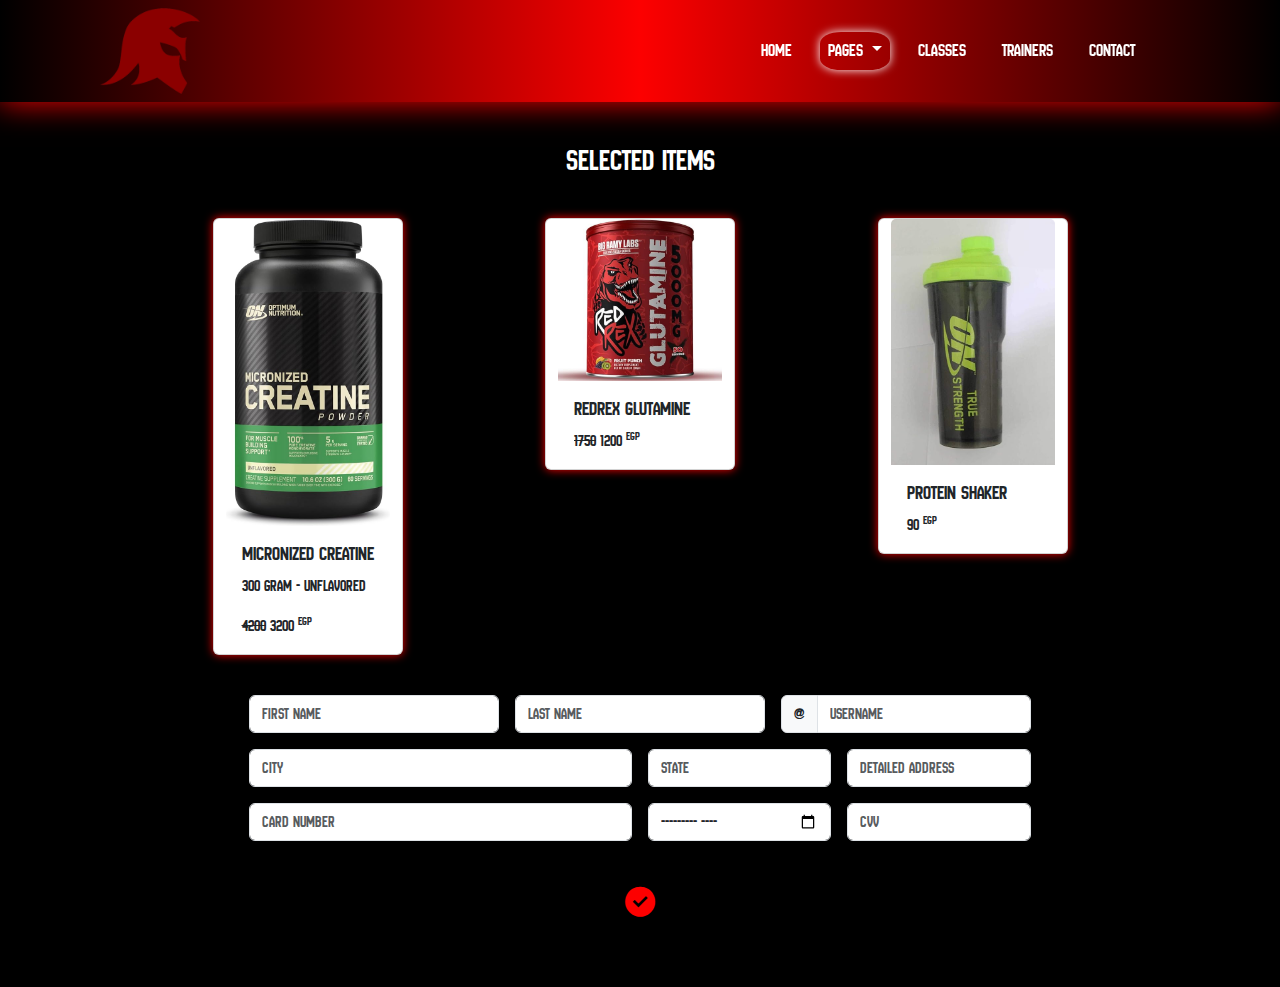
<file: cartfinilize.html>
<!DOCTYPE html>
<html lang="en">

<head>
    <meta charset="UTF-8">
    <meta name="viewport" content="width=device-width, initial-scale=1.0">
    <link rel="stylesheet" href="css/vendors/bootstrap.min.css">
    <link rel="stylesheet" href="css/vendors/all.min.css">
    <link rel="shortcut icon" href="img/icon.png" type="image/x-icon">
    <link rel="stylesheet" href="css/pages/cartfinilize.css">
    <title>Gladiatorgym-shop-cart</title>
</head>

<body>
    <!-- navbar1 -->
    <nav class="navbar navbar-expand-lg bg-body-tertiary">
        <div class="container-fluid links">
            <a class="navbar-brand" href="index.html">
                <img src="img/icon.png" alt="">
            </a>
            <div class="collapse navbar-collapse" id="navbarSupportedContent">
                <ul class="navbar-nav me-auto mb-2 mb-lg-0">
                    <li class="nav-item">
                        <a class="nav-link" aria-current="page" href="index.html">home</a>
                    </li>
                    <li class="nav-item dropdown">
                        <a class="nav-link active dropdown-toggle" href="#" role="button" data-bs-toggle="dropdown"
                            aria-expanded="false">
                            pages
                        </a>
                        <ul class="dropdown-menu">
                            <li><a class="dropdown-item" href="shop.html">shop</a></li>
                            <li><a class="dropdown-item" href="plans.html">plans</a></li>
                        </ul>
                    </li>
                    <li class="nav-item">
                        <a class="nav-link" href="classes.html">classes</a>
                    </li>
                    <li class="nav-item">
                        <a class="nav-link" href="trainers.html">trainers</a>
                    </li>
                    <li class="nav-item">
                        <a class="nav-link" href="contacts.html">contact</a>
                    </li>
                </ul>
            </div>

        </div>
    </nav>
    <div class="offcanv">
        <!-- offcanvas-buttons -->
        <div class="offcanvas-buttons">
            <div class="btn">
                <a class="button menu" data-bs-toggle="offcanvas" href="#offcanvasExample" role="button"
                    aria-controls="offcanvasExample">
                    <i class="fa-solid fa-bars"></i>
                </a>
            </div>

        </div>
        <!-- offcanvas -->
        <div class="offcanvas offcanvas-start" tabindex="-1" id="offcanvasExample"
            aria-labelledby="offcanvasExampleLabel">
            <div class="offcanvas-header">
                <h5 class="offcanvas-title" id="offcanvasExampleLabel">welcome to Gladiator Gym</h5>
                <button type="button" class="btn-close" data-bs-dismiss="offcanvas" aria-label="Close"></button>
            </div>
            <div class="offcanvas-body">
                <div class="dropdown mt-3">
                    <ul class="content">
                        <li class="dropdown">
                            <button type="button" class="button dropdown-toggle" data-bs-toggle="dropdown"
                                aria-expanded="false">
                                pages
                            </button>
                            <ul class="dropdown-menu">
                                <li><a class="dropdown-item" href="shop.html">shop</a></li>
                                <li><a class="dropdown-item" href="plans.html">plans</a></li>
                            </ul>
                        </li>
                        <li> <a href="classes.html">
                                classes
                            </a></li>
                        <li><a href="trainers.html">trainers</a></li>
                        <li><a href="contacts.html">contact</a></li>
                    </ul>
                </div>

                <div class="social">
                    <div class="icon">
                        <a href="https://www.instagram.com/shennawyz/">
                            <i class="fa-brands fa-instagram"></i></a>
                    </div>
                    <div class="icon">
                        <a href="https://www.instagram.com/shennawyz/">
                            <i class="fa-brands fa-facebook"></i></a>
                    </div>
                    <div class="icon">
                        <a href="https://www.instagram.com/shennawyz/">
                            <i class="fa-brands fa-twitter"></i></a>
                    </div>
                    <div class="icon">
                        <a href="https://www.instagram.com/shennawyz/">
                            <i class="fa-brands fa-youtube"></i></a>
                    </div>
                </div>

            </div>
        </div>
    </div>
    <section class="finilize">
        <div class="container">
            <div class="header">
                <h3>selected items</h3>
            </div>
            <div class="row">
                <div class="card col-lg-2 h-100 col-md-10 col-sm-10 col-10 ">
                    <img src="img/creatine.jpg" class="card-img-top" alt="...">
                    <div class="card-body">
                        <h5 class="card-title">micronized Creatine</h5>
                        <p class="card-text">300 gram - unflavored</p>
                        <p class="card-text"><del>4200</del> 3200 <sup>egp</sup></p>
                    </div>
                </div>
                <div class="card col-lg-2 h-100 col-md-10 col-sm-10 col-10">
                    <img src="img/glutamino.jpg" class="card-img-top" alt="...">
                    <div class="card-body">
                        <h5 class="card-title">redrex glutamine</h5>
                        <p class="card-text"><del>1750</del> 1200 <sup>egp</sup></p>
                    </div>
                </div>
                <div class="card col-lg-2 h-100 col-md-10 col-sm-10 col-10">
                    <img src="img/shaker.jpg" class="card-img-top" alt="...">
                    <div class="card-body">
                        <h5 class="card-title">protein shaker</h5>
                        <p class="card-text">90 <sup>egp</sup></p>
                    </div>
                </div>
            </div>
            <div class="form">
                <form class="row g-3">
                    <div class="col-md-4 col-sm-4">
                        <input type="text" class="form-control" id="validationDefault01" placeholder="First name"
                            required>
                    </div>
                    <div class="col-md-4 col-sm-4">
                        <input type="text" class="form-control" id="validationDefault02" placeholder="Last name"
                            required>
                    </div>
                    <div class="col-md-4 col-sm-4">
                        <div class="input-group">
                            <span class="input-group-text" id="inputGroupPrepend2">@</span>
                            <input type="text" class="form-control" id="validationDefaultUsername"
                                aria-describedby="inputGroupPrepend2" placeholder="Username" required>
                        </div>
                    </div>
                    <div class="col-md-6 col-sm-6">
                        <input type="text" class="form-control" id="validationDefault03" placeholder="City" required>
                    </div>
                    <div class="col-md-3 col-sm-3">
                        <input type="text" class="form-control" id="validationDefault03" placeholder="state" required>
                    </div>
                    <div class="col-md-3 col-sm-3">
                        <input type="text" class="form-control" id="validationDefault05" placeholder="detailed address"
                            required>
                    </div>
                    <div class="col-md-6 col-sm-3">
                        <input type="text" class="form-control" id="validationDefault03" placeholder="card number"
                            required>
                    </div>
                    <div class="col-md-3 col-sm-3">
                        <input type="month" class="form-control" id="validationDefault03" placeholder="expiradtion date"
                            required>
                    </div>
                    <div class="col-md-3 col-sm-3">
                        <input type="number" class="form-control" id="validationDefault05" placeholder="cvv" required>
                    </div>
                    <div class="col-12 col-sm-12">
                        <a href="#" class="iconbtn fa-sharp fa-solid fa-circle-check" data-bs-toggle="modal"
                            data-bs-target="#staticBackdrop"></a>
                        <div class="modal fade" id="staticBackdrop" data-bs-backdrop="static" data-bs-keyboard="false"
                            tabindex="-1" aria-labelledby="staticBackdropLabel" aria-hidden="true">
                            <div class="modal-dialog">
                                <div class="modal-content">
                                    <div class="head">
                                        <button type="button" class="btn-close" data-bs-dismiss="modal"
                                            aria-label="Close"></button>
                                        <h1 class="modal-title fs-5" id="staticBackdropLabel">you made the right choice
                                            and we took your money
                                        </h1>
                                    </div>
                                    <div class="modal-body">
                                        <img src="img/Levrone.jpg" alt="">
                                    </div>
                                </div>
                            </div>
                        </div>
                    </div>
                </form>
            </div>
        </div>
        </div>
    </section>



    <script src="js/bootstrap.bundle.min.js"></script>
</body>

</html>
</file>
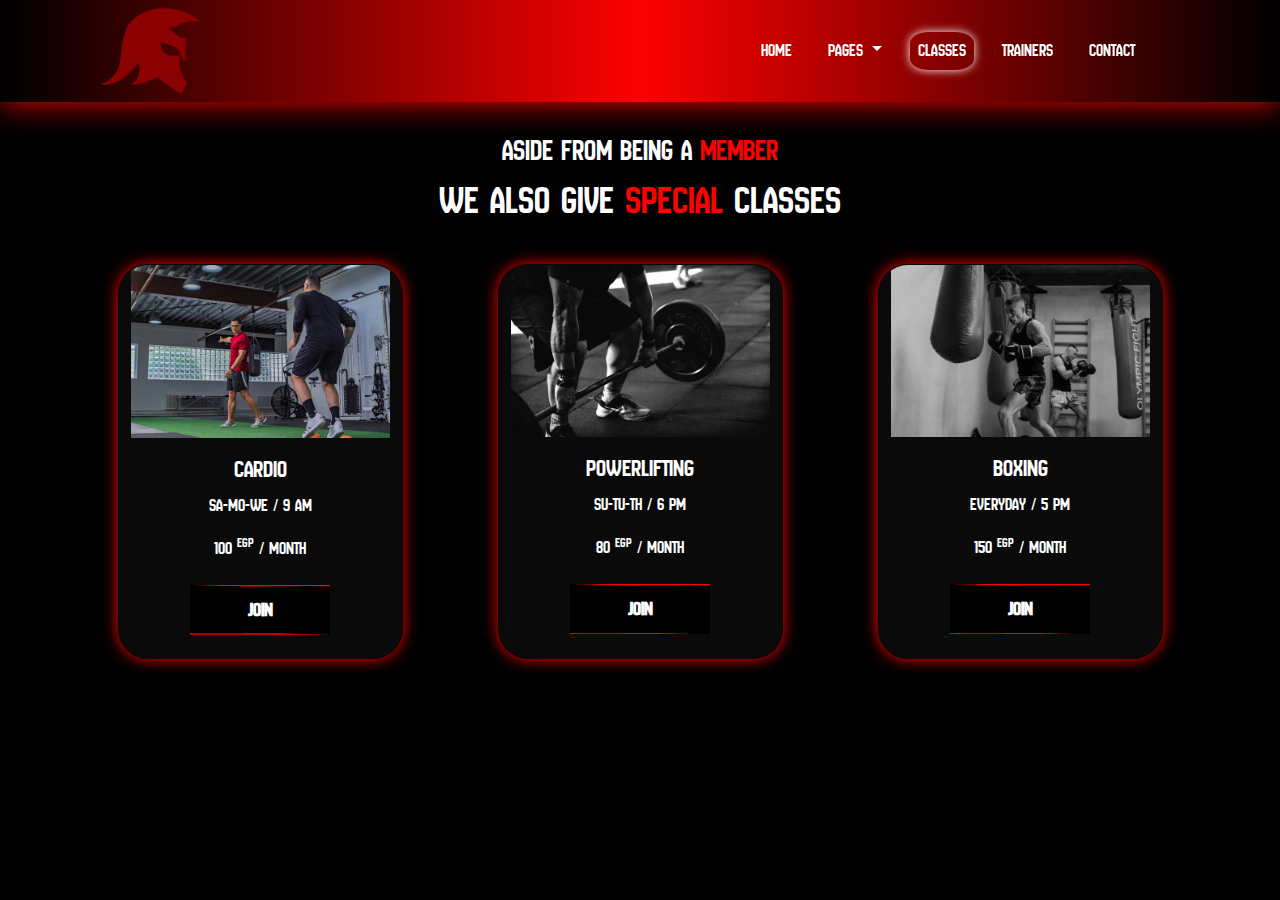
<file: classes.html>
<!DOCTYPE html>
<html lang="en">

<head>
    <meta charset="UTF-8">
    <meta name="viewport" content="width=device-width, initial-scale=1.0">
    <link rel="stylesheet" href="css/vendors/bootstrap.min.css">
    <link rel="stylesheet" href="css/vendors/all.min.css">
    <link rel="shortcut icon" href="img/icon.png" type="image/x-icon">
    <link rel="stylesheet" href="css/pages/classes.css">
    <title>gladiatorgym-classes</title>
</head>

<body>
    <!-- navbar1 -->
    <nav class="navbar navbar-expand-lg bg-body-tertiary">
        <div class="container-fluid links">
            <a class="navbar-brand" href="index.html">
                <img src="img/icon.png" alt="">
            </a>
            <div class="collapse navbar-collapse" id="navbarSupportedContent">
                <ul class="navbar-nav me-auto mb-2 mb-lg-0">
                    <li class="nav-item">
                        <a class="nav-link" aria-current="page" href="index.html">home</a>
                    </li>
                    <li class="nav-item dropdown">
                        <a class="nav-link dropdown-toggle" href="#" role="button" data-bs-toggle="dropdown"
                            aria-expanded="false">
                            pages
                        </a>
                        <ul class="dropdown-menu">
                            <li><a class="dropdown-item" href="shop.html">shop</a></li>
                            <li><a class="dropdown-item" href="plans.html">plans</a></li>
                        </ul>
                    </li>
                    <li class="nav-item">
                        <a class="nav-link active" href="#">classes</a>
                    </li>
                    <li class="nav-item">
                        <a class="nav-link" href="trainers.html">trainers</a>
                    </li>
                    <li class="nav-item">
                        <a class="nav-link" href="contacts.html">contact</a>
                    </li>
                </ul>
            </div>

        </div>
    </nav>
    <!-- offcanv -->
    <div class="offcanv">
        <!-- offcanvas-buttons -->
        <div class="offcanvas-buttons">
            <div class="btn">
                <a class="button menu" data-bs-toggle="offcanvas" href="#offcanvasExample" role="button"
                    aria-controls="offcanvasExample">
                    <i class="fa-solid fa-bars"></i>
                </a>
            </div>

        </div>
        <!-- offcanvas -->
        <div class="offcanvas offcanvas-start" tabindex="-1" id="offcanvasExample"
            aria-labelledby="offcanvasExampleLabel">
            <div class="offcanvas-header">
                <h5 class="offcanvas-title" id="offcanvasExampleLabel">welcome to Gladiator Gym</h5>
                <button type="button" class="btn-close" data-bs-dismiss="offcanvas" aria-label="Close"></button>
            </div>
            <div class="offcanvas-body">
                <div class="dropdown mt-3">
                    <ul class="content">
                        <li> <a href="index.html">home</a></li>
                        <li class="dropdown">
                            <button type="button" class="button dropdown-toggle" data-bs-toggle="dropdown"
                                aria-expanded="false">
                                pages
                            </button>
                            <ul class="dropdown-menu">
                                <li><a class="dropdown-item" href="shop.html">shop</a></li>
                                <li><a class="dropdown-item" href="plans.html">plans</a></li>
                            </ul>
                        </li>
                        <li><a href="trainers.html">trainers</a></li>
                        <li><a href="contacts.html">contact</a></li>
                    </ul>
                </div>
               
                <div class="social">
                    <div class="icon">
                        <a href="https://www.instagram.com/shennawyz/">
                            <i class="fa-brands fa-instagram"></i></a>
                    </div>
                    <div class="icon">
                        <a href="https://www.instagram.com/shennawyz/">
                            <i class="fa-brands fa-facebook"></i></a>
                    </div>
                    <div class="icon">
                        <a href="https://www.instagram.com/shennawyz/">
                            <i class="fa-brands fa-twitter"></i></a>
                    </div>
                    <div class="icon">
                        <a href="https://www.instagram.com/shennawyz/">
                            <i class="fa-brands fa-youtube"></i></a>
                    </div>
                </div>

            </div>
        </div>
    </div>
    <section class="header">
        <h3>aside from being a <span>member</span></h3>
        <h2>we also give <span>special</span> classes</h2>
    </section>
    <section class="classes">
        <div class="container">
            <div class="row">
                <div class="card col-lg-3 col-md-10 col-sm-10">
                    <img src="img/cardio.jpg" class="card-img-top" alt="...">
                    <div class="card-body">
                        <h5 class="card-title">Cardio</h5>
                        <p class="card-text">sa-mo-we / 9 am</p>
                        <p class="card-text">100 <sup>egp</sup> / month</p>
                        <div class="btn"><a href="#" class="button" data-bs-toggle="modal" data-bs-target="#Cardio">
                                <p>join</p>
                            </a></div>
                        <div class="modal fade" id="Cardio" tabindex="-1" aria-labelledby="exampleModalLabel"
                            aria-hidden="true">
                            <div class="modal-dialog">
                                <div class="modal-content">
                                    <div class="modal-body">
                                        <div class="head">
                                            <button type="button" class="btn-close" data-bs-dismiss="modal"
                                                aria-label="Close"></button>
                                            <h1 class="modal-title fs-5" id="exampleModalLabel">cardio</h1>
                                        </div>
                                        <div class="form">
                                            <form class="row g-3">
                                                <div class="col-md-6">
                                                    <input type="text" class="form-control" id="validationDefault01"
                                                        placeholder="email" required>
                                                </div>
                                                <div class="col-md-6">
                                                    <div class="input-group">
                                                        <span class="input-group-text" id="inputGroupPrepend2">@</span>
                                                        <input type="text" class="form-control"
                                                            id="validationDefaultUsername"
                                                            aria-describedby="inputGroupPrepend2" placeholder="Username"
                                                            required>
                                                    </div>
                                                </div>
                                            </form>
                                        </div>
                                    </div>
                                    <div class="modal-footer">
                                        <a href="" class="iconbtn cancel fa-sharp-duotone fa-solid fa-ban"
                                            data-bs-dismiss="modal"></a>
                                        <a href="" class="iconbtn finish fa-sharp fa-solid fa-circle-check"></a>
                                    </div>
                                </div>
                            </div>
                        </div>
                    </div>
                </div>
                <div class="card col-lg-3 col-md-10 col-sm-10">
                    <img src="img/powerlifting.jpg" class="card-img-top" alt="...">
                    <div class="card-body">
                        <h5 class="card-title">powerlifting</h5>
                        <p class="card-text">su-tu-th / 6 pm </p>
                        <p class="card-text">80 <sup>egp</sup> / month </p>
                        <div class="btn"><a href="#" class="button" data-bs-toggle="modal"
                                data-bs-target="#powerlifting">
                                <p>join</p>
                            </a></div>
                        <div class="modal fade" id="powerlifting" tabindex="-1" aria-labelledby="exampleModalLabel"
                            aria-hidden="true">
                            <div class="modal-dialog">
                                <div class="modal-content">

                                    <div class="modal-body">
                                        <div class="head">
                                            <button type="button" class="btn-close" data-bs-dismiss="modal"
                                                aria-label="Close"></button>
                                            <h1 class="modal-title fs-5" id="exampleModalLabel">powerlifting</h1>
                                        </div>
                                        <div class="form">
                                            <form class="row g-3">
                                                <div class="col-md-6">
                                                    <input type="text" class="form-control" id="validationDefault01"
                                                        placeholder="email" required>
                                                </div>
                                                <div class="col-md-6">
                                                    <div class="input-group">
                                                        <span class="input-group-text" id="inputGroupPrepend2">@</span>
                                                        <input type="text" class="form-control"
                                                            id="validationDefaultUsername"
                                                            aria-describedby="inputGroupPrepend2" placeholder="Username"
                                                            required>
                                                    </div>
                                                </div>
                                            </form>
                                        </div>
                                    </div>
                                    <div class="modal-footer">
                                        <a href="" class="iconbtn cancel fa-sharp-duotone fa-solid fa-ban"
                                            data-bs-dismiss="modal"></a>
                                        <a href="" class="iconbtn finish fa-sharp fa-solid fa-circle-check"></a>
                                    </div>
                                </div>
                            </div>
                        </div>
                    </div>
                </div>
                <div class="card col-lg-3 col-md-10 col-sm-10">
                    <img src="img/boxing.jpg" class="card-img-top" alt="...">
                    <div class="card-body">
                        <h5 class="card-title">Boxing</h5>
                        <p class="card-text">everyday / 5 pm </p>
                        <p class="card-text">150 <sup>egp</sup> / month </p>
                        <div class="btn"><a href="#" class="button" data-bs-toggle="modal" data-bs-target="#Boxing">
                                <p>join</p>
                            </a></div>
                        <div class="modal fade" id="Boxing" tabindex="-1" aria-labelledby="exampleModalLabel"
                            aria-hidden="true">
                            <div class="modal-dialog">
                                <div class="modal-content">
                                    <div class="modal-body">
                                        <div class="head">
                                            <button type="button" class="btn-close" data-bs-dismiss="modal"
                                                aria-label="Close"></button>
                                            <h1 class="modal-title fs-5" id="exampleModalLabel">boxing</h1>
                                        </div>
                                        <div class="form">
                                            <form class="row g-3">
                                                <div class="col-md-6">
                                                    <input type="text" class="form-control" id="validationDefault01"
                                                        placeholder="email" required>
                                                </div>
                                                <div class="col-md-6">
                                                    <div class="input-group">
                                                        <span class="input-group-text" id="inputGroupPrepend2">@</span>
                                                        <input type="text" class="form-control"
                                                            id="validationDefaultUsername"
                                                            aria-describedby="inputGroupPrepend2" placeholder="Username"
                                                            required>
                                                    </div>
                                                </div>
                                            </form>
                                        </div>
                                    </div>
                                    <div class="modal-footer">
                                        <a href="" class="iconbtn cancel fa-sharp-duotone fa-solid fa-ban"
                                            data-bs-dismiss="modal"></a>
                                        <a href="" class="iconbtn finish fa-sharp fa-solid fa-circle-check"></a>
                                    </div>
                                </div>
                            </div>
                        </div>
                    </div>
                </div>
            </div>
        </div>
    </section>

    <script src="js/bootstrap.bundle.min.js"></script>
</body>

</html>
</file>
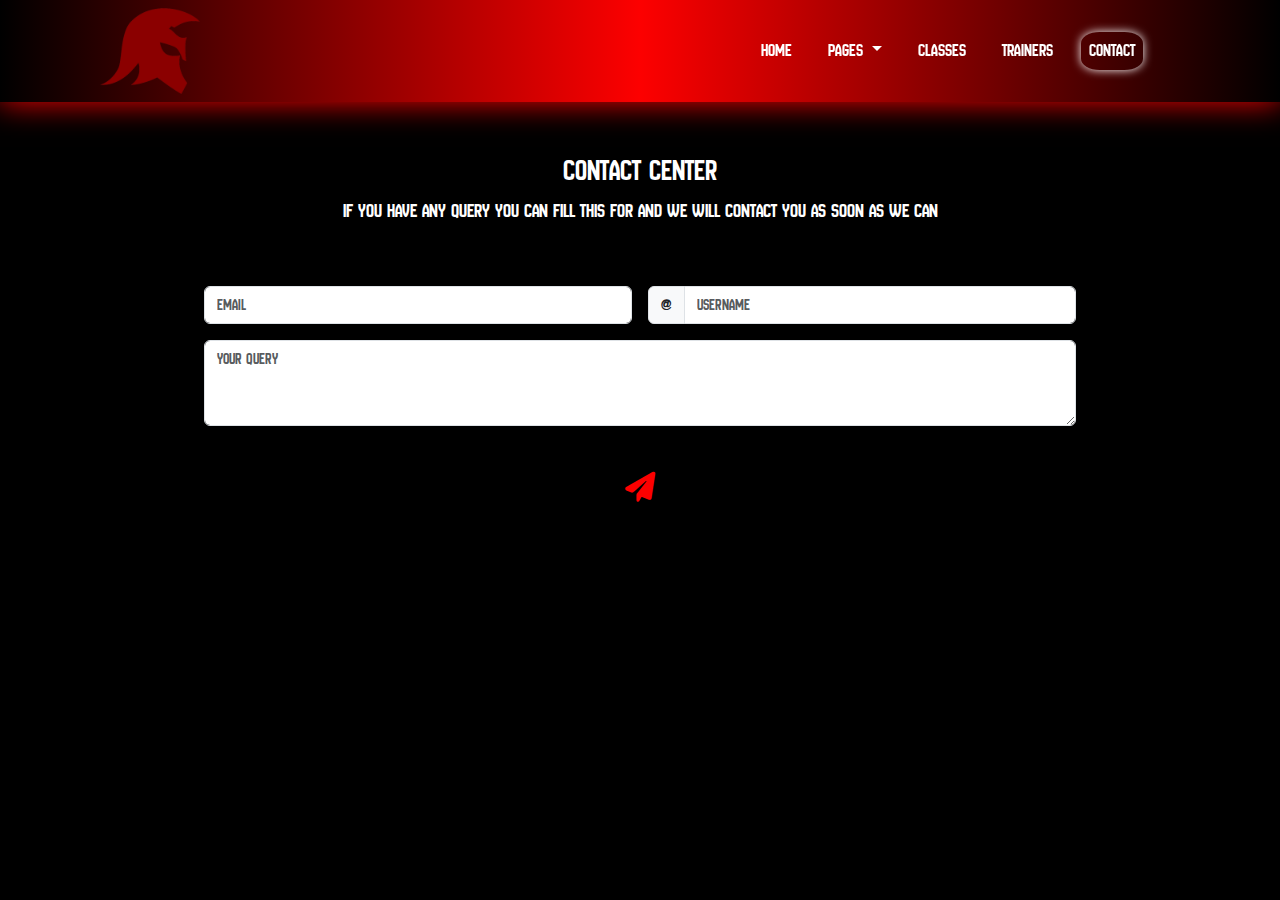
<file: contacts.html>
<!DOCTYPE html>
<html lang="en">

<head>
    <meta charset="UTF-8">
    <meta name="viewport" content="width=device-width, initial-scale=1.0">
    <link rel="stylesheet" href="css/vendors/bootstrap.min.css">
    <link rel="stylesheet" href="css/vendors/all.min.css">
    <link rel="shortcut icon" href="img/icon.png" type="image/x-icon">
    <link rel="stylesheet" href="css/pages/contacts.css">
    <title>gladiatorgym-contact center</title>
</head>

<body>
    <!-- navbar1 -->
    <nav class="navbar navbar-expand-lg bg-body-tertiary">
        <div class="container-fluid links">
            <a class="navbar-brand" href="index.html">
                <img src="img/icon.png" alt="">
            </a>
            <div class="collapse navbar-collapse" id="navbarSupportedContent">
                <ul class="navbar-nav me-auto mb-2 mb-lg-0">
                    <li class="nav-item">
                        <a class="nav-link" aria-current="page" href="index.html">home</a>
                    </li>
                    <li class="nav-item dropdown">
                        <a class="nav-link dropdown-toggle" href="#" role="button" data-bs-toggle="dropdown"
                            aria-expanded="false">
                            pages
                        </a>
                        <ul class="dropdown-menu">
                            <li><a class="dropdown-item" href="shop.html">shop</a></li>
                            <li><a class="dropdown-item" href="plans.html">plans</a></li>
                        </ul>
                    </li>
                    <li class="nav-item">
                        <a class="nav-link" href="classes.html">classes</a>
                    </li>
                    <li class="nav-item">
                        <a class="nav-link" href="trainers.html">trainers</a>
                    </li>
                    <li class="nav-item">
                        <a class="nav-link active" href="#">contact</a>
                    </li>
                </ul>
            </div>

        </div>
    </nav>
    <!-- offanvas -->
    <div class="offcanv">
        <!-- offcanvas-buttons -->
        <div class="offcanvas-buttons">
            <div class="btn">
                <a class="button menu" data-bs-toggle="offcanvas" href="#offcanvasExample" role="button"
                    aria-controls="offcanvasExample">
                    <i class="fa-solid fa-bars"></i>
                </a>
            </div>

        </div>
        <!-- offcanvas -->
        <div class="offcanvas offcanvas-start" tabindex="-1" id="offcanvasExample"
            aria-labelledby="offcanvasExampleLabel">
            <div class="offcanvas-header">
                <h5 class="offcanvas-title" id="offcanvasExampleLabel">welcome to Gladiator Gym</h5>
                <button type="button" class="btn-close" data-bs-dismiss="offcanvas" aria-label="Close"></button>
            </div>
            <div class="offcanvas-body">
                <div class="dropdown mt-3">
                    <ul class="content">
                        <li> <a href="index.html">home</a></li>
                        <li class="dropdown">
                            <button type="button" class="button dropdown-toggle" data-bs-toggle="dropdown"
                                aria-expanded="false">
                                pages
                            </button>
                            <ul class="dropdown-menu">
                                <li><a class="dropdown-item" href="shop.html">shop</a></li>
                                <li><a class="dropdown-item" href="plans.html">plans</a></li>
                            </ul>
                        </li>
                        <li><a href="trainers.html">trainers</a></li>
                        <li><a href="classes.html">classes</a></li>
                    </ul>
                </div>

                <div class="social">
                    <div class="icon">
                        <a href="https://www.instagram.com/shennawyz/">
                            <i class="fa-brands fa-instagram"></i></a>
                    </div>
                    <div class="icon">
                        <a href="https://www.instagram.com/shennawyz/">
                            <i class="fa-brands fa-facebook"></i></a>
                    </div>
                    <div class="icon">
                        <a href="https://www.instagram.com/shennawyz/">
                            <i class="fa-brands fa-twitter"></i></a>
                    </div>
                    <div class="icon">
                        <a href="https://www.instagram.com/shennawyz/">
                            <i class="fa-brands fa-youtube"></i></a>
                    </div>
                </div>

            </div>
        </div>
    </div>
    <section class="main">
        <div class="container">

            <div class="header">
                <h3>contact center</h3>
                <p>if you have any query you can fill this for and we will contact you as soon as we can</p>
            </div>
            <div class="form">
                <form class="row g-3">
                    <div class="col-md-6">
                        <input type="text" class="form-control" id="validationDefault01" placeholder="email" required>
                    </div>
                    <div class="col-md-6">
                        <div class="input-group">
                            <span class="input-group-text" id="inputGroupPrepend2">@</span>
                            <input type="text" class="form-control" id="validationDefaultUsername"
                                aria-describedby="inputGroupPrepend2" placeholder="Username" required>
                        </div>
                    </div>
                    <div class="col-md-12">
                        <textarea class="form-control" id="exampleFormControlTextarea1" rows="3"
                            placeholder="your query"></textarea>
                    </div>
                    <div class="col-12">
                        <a href="#" class="iconbtn fa-solid fa-paper-plane" data-bs-toggle="modal"
                            data-bs-target="#staticBackdrop"></a>
                        <div class="modal fade" id="staticBackdrop" data-bs-backdrop="static" data-bs-keyboard="false"
                            tabindex="-1" aria-labelledby="staticBackdropLabel" aria-hidden="true">
                            <div class="modal-dialog">
                                <div class="modal-content">
                                    <div class="head">
                                        <button type="button" class="btn-close" data-bs-dismiss="modal"
                                            aria-label="Close"></button>
                                        <h1 class="modal-title fs-5" id="staticBackdropLabel">ydon't worry we will
                                            contact you
                                        </h1>
                                    </div>
                                    <div class="modal-body">
                                        <img src="img/RonnieColeman.jpg" alt="">
                                    </div>
                                </div>
                </form>
            </div>
    </section>

    <script src="js/bootstrap.bundle.min.js"></script>
</body>

</html>
</file>
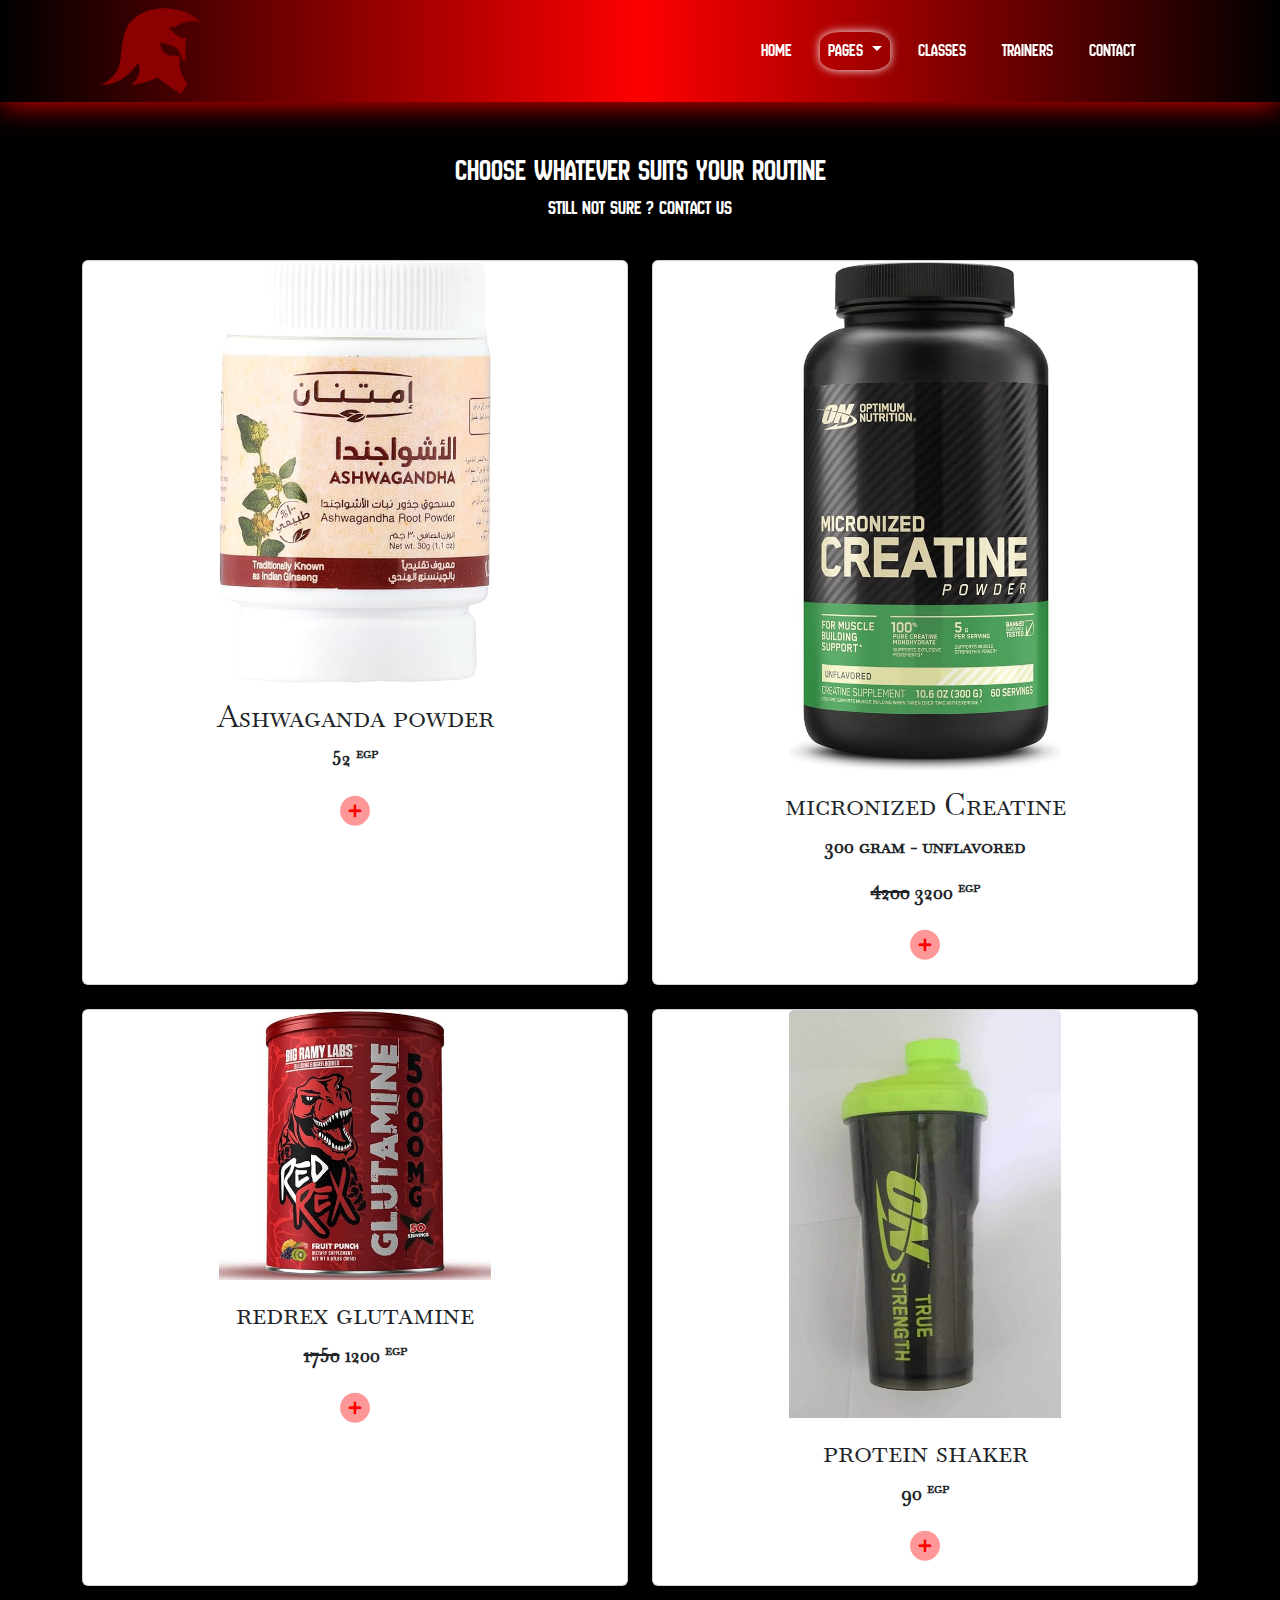
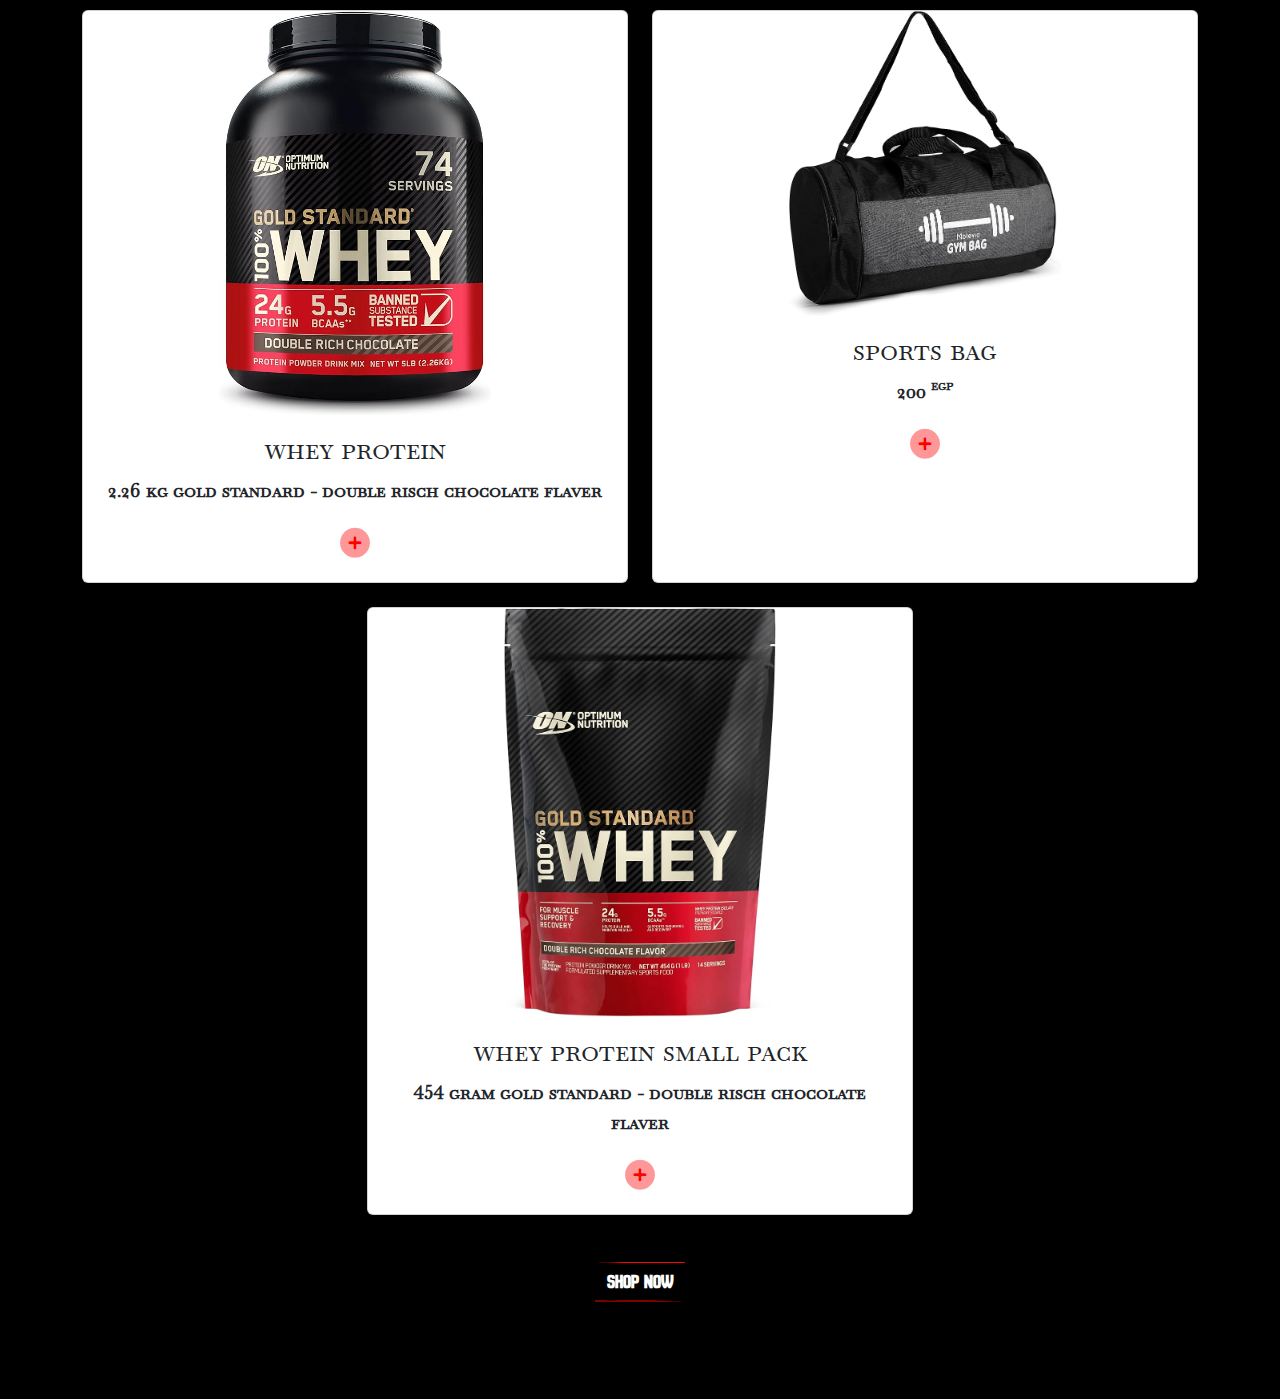
<file: shop.html>
<!DOCTYPE html>
<html lang="en">

<head>
    <meta charset="UTF-8">
    <meta name="viewport" content="width=device-width, initial-scale=1.0">
    <link rel="stylesheet" href="css/vendors/bootstrap.min.css">
    <link rel="stylesheet" href="css/vendors/all.min.css">
    <link rel="shortcut icon" href="img/icon.png" type="image/x-icon">
    <link rel="stylesheet" href="css/pages/shop.css">
    <title>Gladiatorgym-shop</title>
</head>

<body>

    <header>
        <!-- navbar -->
        <nav class="navbar navbar-expand-lg bg-body-tertiary">
            <div class="container-fluid links">
                <a class="navbar-brand" href="index.html">
                    <img src="img/icon.png" alt="">
                </a>
                <div class="collapse navbar-collapse" id="navbarSupportedContent">
                    <ul class="navbar-nav me-auto mb-2 mb-lg-0">
                        <li class="nav-item">
                            <a class="nav-link" aria-current="page" href="index.html">home</a>
                        </li>
                        <li class="nav-item dropdown">
                            <a class="nav-link active dropdown-toggle" href="#" role="button" data-bs-toggle="dropdown"
                                aria-expanded="false">
                                pages
                            </a>
                            <ul class="dropdown-menu">
                                <li><a class="dropdown-item" href="#">shop</a></li>
                                <li><a class="dropdown-item" href="plans.html">plans</a></li>
                            </ul>
                        </li>
                        <li class="nav-item">
                            <a class="nav-link" href="classes.html">classes</a>
                            </li>
                        <li class="nav-item">
                            <a class="nav-link" href="trainers.html">trainers</a>
                        </li>
                        <li class="nav-item">
                            <a class="nav-link" href="contacts.html">contact</a>
                        </li>
                    </ul>
                </div>

            </div>
        </nav>

        <!-- offcanv -->
        <div class="offcanv">
            <!-- offcanvas-buttons -->
            <div class="offcanvas-buttons">
                <div class="btn">
                    <a class="button menu" data-bs-toggle="offcanvas" href="#offcanvasExample" role="button"
                        aria-controls="offcanvasExample">
                        <i class="fa-solid fa-bars"></i>
                    </a>
                </div>

            </div>
            <!-- offcanvas -->
            <div class="offcanvas offcanvas-start" tabindex="-1" id="offcanvasExample"
                aria-labelledby="offcanvasExampleLabel">
                <div class="offcanvas-header">
                    <h5 class="offcanvas-title" id="offcanvasExampleLabel">welcome to Gladiator Gym</h5>
                    <button type="button" class="btn-close" data-bs-dismiss="offcanvas" aria-label="Close"></button>
                </div>
                <div class="offcanvas-body">
                    <div class="dropdown mt-3">
                        <ul class="content">
                            <li> <a href="index.html">home</a></li>
                            <li class="dropdown">
                                <button type="button" class="button dropdown-toggle" data-bs-toggle="dropdown"
                                    aria-expanded="false">
                                    pages
                                </button>
                                <ul class="dropdown-menu">
                                    <li><a class="dropdown-item" href="classes.html">classes</a></li>
                                    <li><a class="dropdown-item" href="plans.html">plans</a></li>
                                </ul>
                            </li>
                            <li><a href="trainers.html">trainers</a></li>
                            <li><a href="contacts.html">contact</a></li>
                        </ul>
                    </div>
                    <div class="social">
                        <div class="icon">
                            <a href="https://www.instagram.com/shennawyz/">
                                <i class="fa-brands fa-instagram"></i></a>
                        </div>
                        <div class="icon">
                            <a href="https://www.instagram.com/shennawyz/">
                                <i class="fa-brands fa-facebook"></i></a>
                        </div>
                        <div class="icon">
                            <a href="https://www.instagram.com/shennawyz/">
                                <i class="fa-brands fa-twitter"></i></a>
                        </div>
                        <div class="icon">
                            <a href="https://www.instagram.com/shennawyz/">
                                <i class="fa-brands fa-youtube"></i></a>
                        </div>
                    </div>

                </div>
            </div>
    </header>
    <!-- items -->
    <section class="items">
        <div class="container">
            <div class="header">
                <h2> choose whatever suits your routine</h2>
                <h4>still not sure ? <a href="contacts.html">Contact us</a></h4>
            </div>
            <div class="row row-cols-1 row-cols-md-3 g-4">
                <div class="col col-md-6 col-sm-6">
                    <div class="card h-100">
                        <img src="img/ashwaganda.jpg" class="card-img-top" alt="...">
                        <div class="card-body">
                            <h5 class="card-title">Ashwaganda powder</h5>
                            <p class="card-text">52 <sup>egp</sup></p>
                            <div class="add">
                                <a href="">
                                    <i class="fa-duotone fa-solid fa-circle-plus"></i>
                                </a>
                            </div>
                        </div>

                    </div>
                </div>
                <div class="col col-md-6 col-sm-6">
                    <div class="card h-100">
                        <img src="img/creatine.jpg" class="card-img-top" alt="...">
                        <div class="card-body">
                            <h5 class="card-title">micronized Creatine</h5>
                            <p class="card-text">300 gram - unflavored</p>
                            <p class="card-text"><del>4200</del> 3200 <sup>egp</sup></p>
                            <div class="add">
                                <a href="">
                                    <i class="fa-duotone fa-solid fa-circle-plus"></i>
                                </a>
                            </div>
                        </div>
                    </div>
                </div>
                <div class="col col-md-6 col-sm-6">
                    <div class="card h-100">
                        <img src="img/glutamino.jpg" class="card-img-top" alt="...">
                        <div class="card-body">
                            <h5 class="card-title">redrex glutamine</h5>
                            <p class="card-text"><del>1750</del> 1200 <sup>egp</sup></p>
                            <div class="add">
                                <a href="">
                                    <i class="fa-duotone fa-solid fa-circle-plus"></i>
                                </a>
                            </div>
                        </div>
                    </div>
                </div>
                <div class="col col-md-6 col-sm-6">
                    <div class="card h-100">
                        <img src="img/shaker.jpg" class="card-img-top" alt="...">
                        <div class="card-body">
                            <h5 class="card-title">protein shaker</h5>
                            <p class="card-text">90 <sup>egp</sup></p>
                            <div class="add">
                                <a href="">
                                    <i class="fa-duotone fa-solid fa-circle-plus"></i>
                                </a>
                            </div>
                        </div>
                    </div>
                </div>
                <div class="col col-md-6 col-sm-6">
                    <div class="card h-100">
                        <img src="img/wheyproteingoldstandard.jpg" class="card-img-top" alt="...">
                        <div class="card-body">
                            <h5 class="card-title">whey protein</h5>
                            <p class="card-text">2.26 kg gold standard - double risch chocolate flaver</p>
                            <div class="add">
                                <a href="">
                                    <i class="fa-duotone fa-solid fa-circle-plus"></i>
                                </a>
                            </div>
                        </div>
                    </div>
                </div>
                <div class="col col-md-6 col-sm-6">
                    <div class="card h-100">
                        <img src="img/bag.jpg" class="card-img-top" alt="...">
                        <div class="card-body">
                            <h5 class="card-title">sports bag</h5>
                            <p class="card-text">200 <sup>egp</sup></p>
                            <div class="add">
                                <a href="">
                                    <i class="fa-duotone fa-solid fa-circle-plus"></i>
                                </a>
                            </div>
                        </div>
                    </div>
                </div>
                <div class="col col-md-6 col-sm-6">
                    <div class="card h-100">
                        <img src="img/wheyproteingoldstandardsmall.jpg" class="card-img-top" alt="...">
                        <div class="card-body">
                            <h5 class="card-title">whey protein small pack</h5>
                            <p class="card-text">454 gram gold standard - double risch chocolate flaver</p>
                            <div class="add">
                                <a href="">
                                    <i class="fa-duotone fa-solid fa-circle-plus"></i>
                                </a>
                            </div>
                        </div>
                    </div>
                </div>
            </div>
            <div class="btn">
                <a href="cartfinilize.html" class="button">
                    <p>shop now</p>
                </a>
            </div>
    </section>

    <script src="js/bootstrap.bundle.min.js"></script>
</body>

</html>
</file>
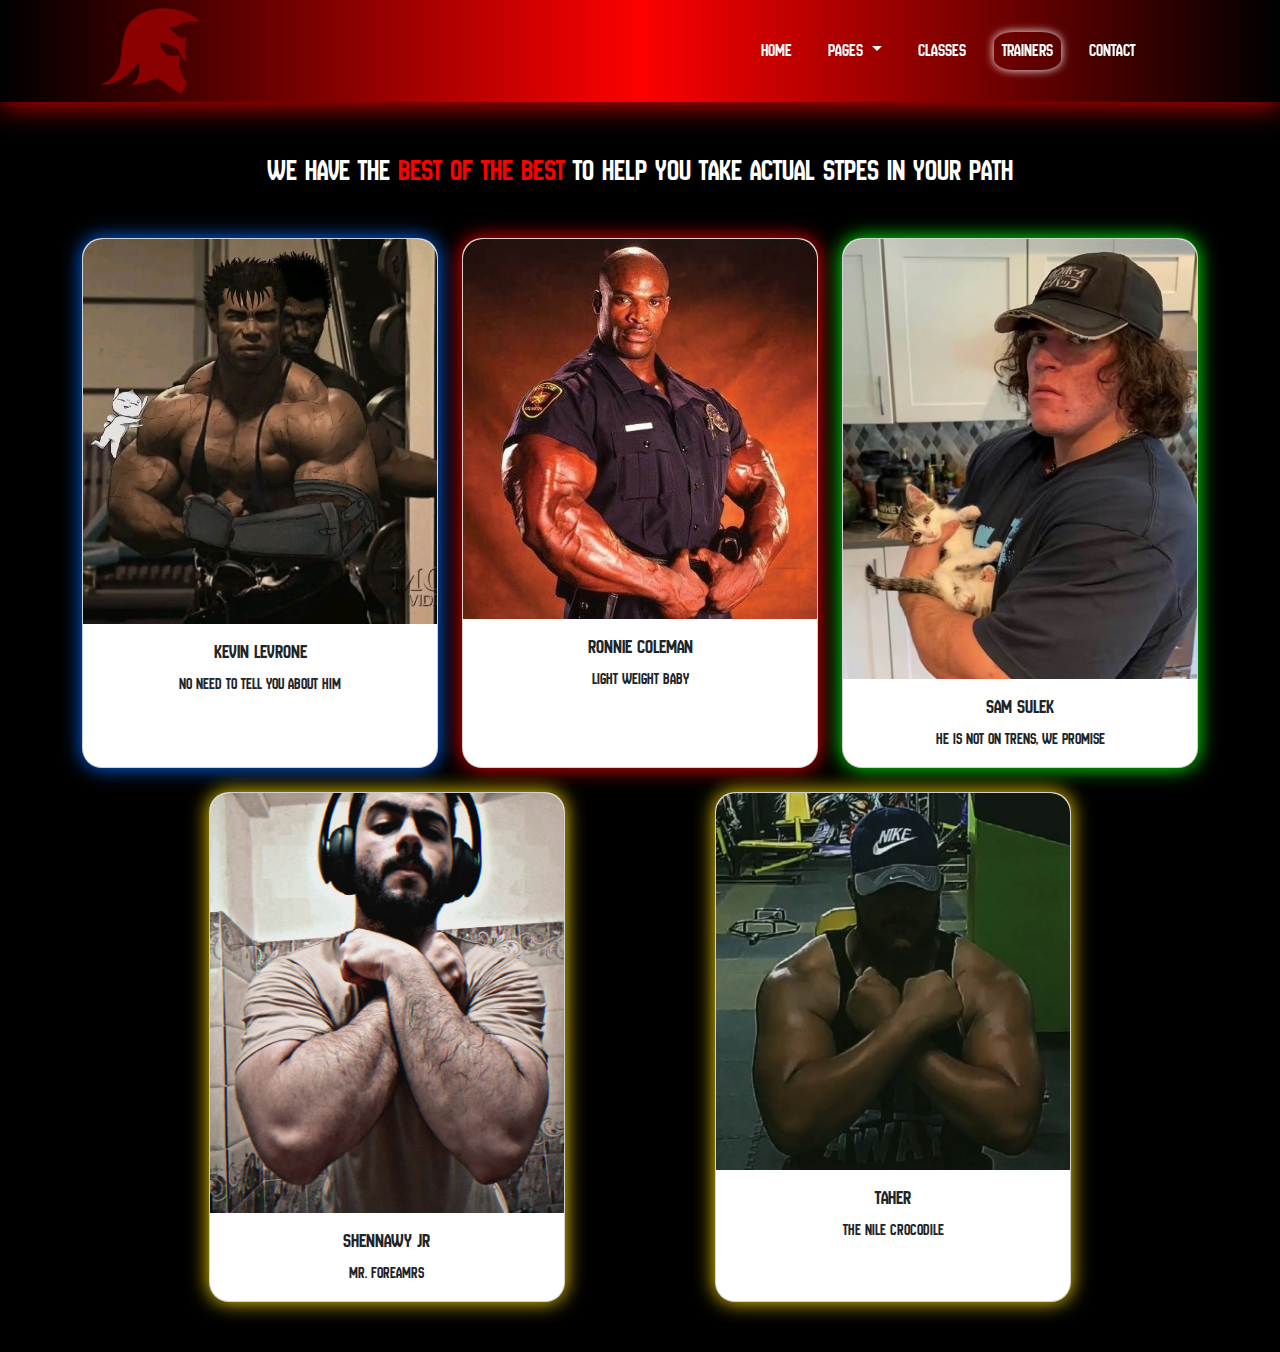
<file: trainers.html>
<!DOCTYPE html>
<html lang="en">

<head>
    <meta charset="UTF-8">
    <meta name="viewport" content="width=device-width, initial-scale=1.0">
    <link rel="stylesheet" href="css/vendors/bootstrap.min.css">
    <link rel="stylesheet" href="css/vendors/all.min.css">
    <link rel="shortcut icon" href="img/icon.png" type="image/x-icon">
    <link rel="stylesheet" href="css/pages/trainers.css">
    <title>gladiatorgym-trainers</title>
</head>

<body>
    <!-- navbar1 -->
    <nav class="navbar navbar-expand-lg bg-body-tertiary">
        <div class="container-fluid links">
            <a class="navbar-brand" href="index.html">
                <img src="img/icon.png" alt="">
            </a>
            <div class="collapse navbar-collapse" id="navbarSupportedContent">
                <ul class="navbar-nav me-auto mb-2 mb-lg-0">
                    <li class="nav-item">
                        <a class="nav-link" aria-current="page" href="index.html">home</a>
                    </li>
                    <li class="nav-item dropdown">
                        <a class="nav-link dropdown-toggle" href="#" role="button" data-bs-toggle="dropdown"
                            aria-expanded="false">
                            pages
                        </a>
                        <ul class="dropdown-menu">
                            <li><a class="dropdown-item" href="shop.html">shop</a></li>
                            <li><a class="dropdown-item" href="plans.html">plans</a></li>
                        </ul>
                    </li>
                    <li class="nav-item">
                        <a class="nav-link" href="classes.html">classes</a>
                    </li>
                    <li class="nav-item">
                        <a class="nav-link active" href="#">trainers</a>
                    </li>
                    <li class="nav-item">
                        <a class="nav-link" href="contacts.html">contact</a>
                    </li>
                </ul>
            </div>

        </div>
    </nav>
    <!-- offanvas -->
    <div class="offcanv">
        <!-- offcanvas-buttons -->
        <div class="offcanvas-buttons">
            <div class="btn">
                <a class="button menu" data-bs-toggle="offcanvas" href="#offcanvasExample" role="button"
                    aria-controls="offcanvasExample">
                    <i class="fa-solid fa-bars"></i>
                </a>
            </div>

        </div>
        <!-- offcanvas -->
        <div class="offcanvas offcanvas-start" tabindex="-1" id="offcanvasExample"
            aria-labelledby="offcanvasExampleLabel">
            <div class="offcanvas-header">
                <h5 class="offcanvas-title" id="offcanvasExampleLabel">welcome to Gladiator Gym</h5>
                <button type="button" class="btn-close" data-bs-dismiss="offcanvas" aria-label="Close"></button>
            </div>
            <div class="offcanvas-body">
                <div class="dropdown mt-3">
                    <ul class="content">
                        <li> <a href="index.html">home</a></li>
                        <li class="dropdown">
                            <button type="button" class="button dropdown-toggle" data-bs-toggle="dropdown"
                                aria-expanded="false">
                                pages
                            </button>
                            <ul class="dropdown-menu">
                                <li><a class="dropdown-item" href="shop.html">shop</a></li>
                                <li><a class="dropdown-item" href="plans.html">plans</a></li>
                            </ul>
                        </li>
                        <li><a href="classes.html">classes</a></li>
                        <li><a href="contacts.html">contact</a></li>
                    </ul>
                </div>

                <div class="social">
                    <div class="icon">
                        <a href="https://www.instagram.com/shennawyz/">
                            <i class="fa-brands fa-instagram"></i></a>
                    </div>
                    <div class="icon">
                        <a href="https://www.instagram.com/shennawyz/">
                            <i class="fa-brands fa-facebook"></i></a>
                    </div>
                    <div class="icon">
                        <a href="https://www.instagram.com/shennawyz/">
                            <i class="fa-brands fa-twitter"></i></a>
                    </div>
                    <div class="icon">
                        <a href="https://www.instagram.com/shennawyz/">
                            <i class="fa-brands fa-youtube"></i></a>
                    </div>
                </div>

            </div>
        </div>
    </div>
    <div class="header">
        <h4>we have the <span>best of the best</span> to help you take actual stpes in your path</h4>
    </div>
    <section class="trainers">
        <div class="container">
            <div class="row row-cols-1 row-cols-md-3 g-4">
                <div class="col-10 col-lg-4 col-sm-6">
                    <div class="card h-100 levrone">
                        <div class="img">
                            <a href="https://www.instagram.com/kevinlevrone/"><i class="fa-brands fa-instagram"></i></a>
                            <img src="img/kevinlevrone.jpg" class="card-img-top" alt="...">
                        </div>
                        <div class="card-body">
                            <h5 class="card-title">kevin Levrone</h5>
                            <p class="card-text">no need to tell you about him</p>
                        </div>
                    </div>
                </div>
                <div class="col-10 col-lg-4 col-sm-6">
                    <div class="card h-100 coleman">
                        <div class="img">
                            <a href="https://www.instagram.com/ronniecoleman8/"><i
                                    class="fa-brands fa-instagram"></i></a>
                            <img src="img/RonnieColemanpp.jpg" class="card-img-top" alt="...">
                        </div>
                        <div class="card-body">
                            <h5 class="card-title">ronnie coleman</h5>
                            <p class="card-text">light weight baby</p>
                        </div>
                    </div>
                </div>
                <div class="col-10 col-lg-4 col-sm-6">
                    <div class="card h-100 sulek">
                        <div class="img">
                            <a href="https://www.instagram.com/sam_sulek/"><i class="fa-brands fa-instagram"></i></a>
                            <img src="img/sulek.jpg" class="card-img-top" alt="...">
                        </div>
                        <div class="card-body">
                            <h5 class="card-title">sam sulek</h5>
                            <p class="card-text">he is not on trens, we promise</p>

                        </div>
                    </div>
                </div>
                <div class="col-10 col-lg-4 col-sm-6">
                    <div class="card h-100 shennawy">

                        <div class="img">
                            <a href="https://www.instagram.com/shennawyz/"><i class="fa-brands fa-instagram"></i></a>
                            <img src="img/shennawy.jpg" class="card-img-top" alt="...">
                        </div>
                        <div class="card-body">
                            <h5 class="card-title">Shennawy jr</h5>
                            <p class="card-text">mr. foreamrs</p>
                        </div>
                    </div>
                </div>
                <div class="col-10 col-lg-4 col-sm-6">
                    <div class="card h-100 taher">
                        <div class="img">
                            <a href="https://www.instagram.com/absolutely_taher/"><i
                                    class="fa-brands fa-instagram"></i></a>
                            <img src="img/taher.jpg" class="card-img-top" alt="...">
                        </div>
                        <div class="card-body">
                            <h5 class="card-title">taher</h5>
                            <p class="card-text">the nile crocodile</p>
                        </div>
                    </div>
                </div>
            </div>
        </div>
    </section>

    <script src="js/bootstrap.bundle.min.js"></script>
</body>

</html>
</file>
<file: css/pages/cartfinilize.css>
@import url(../base/fonts.css);

body {
    margin: 0;
    padding: 0;
    background-color: #000;
    font-family: amsterdam;
}

/* navbar */
nav {
    position: fixed;
    background-image: linear-gradient(to right, #000, #fd0000, #000) !important;
    justify-content: center;
    border: none;
    box-shadow: 0 0 1.875rem #fd0000 !important;
    z-index: 111;
    font-family: amsterdam;


    .links {
        padding: 0rem !important;
        margin: 0rem !important;
        display: flex !important;
        justify-content: center !important;

        .navbar-brand {
            margin-inline-start: 6.25rem;
            padding: 0rem;

            img {
                width: 20%;
            }

        }

        .collapse {
            display: flex !important;
            justify-content: center !important;

            .navbar-nav {
                display: flex !important;
                justify-content: center !important;
                margin: 0rem 0.313rem !important;

                .nav-item {
                    font-size: 1.125rem;
                    font-weight: 400;
                    line-height: 1.349rem;
                    margin: 0rem 0.625rem;

                    a {
                        color: #fff;
                        filter: drop-shadow(0rem 0.25rem 25rem #000000);
                    }

                    .active {
                        border-radius: 30%;
                        box-shadow: 0 0 0.625rem #fff;
                    }

                    .dropdown-menu {
                        background-color: #000;
                        padding: 0rem;
                        border-radius: 0.625rem;
                        filter: drop-shadow(0 0 1.25rem #fd0000);

                        .dropdown-item {
                            transition: all .5s;
                            margin: 0.625rem;


                            &:hover {
                                background-color: transparent;
                                filter: drop-shadow(0 0 1.25rem #fd0000);
                            }
                        }
                    }
                }
            }


        }

        .login {
            margin-inline-end: 3.125rem;
            padding: 0.625rem 1.875rem;
            background-color: transparent;
            box-shadow: 0 0 0.313rem #fd0000;
            border-radius: 1.25rem;
            transition: all 1s;

            &:hover {
                background-color: #780202;
                box-shadow: 0 0 0.625rem #fd0000;

            }

            a {
                text-decoration: none;
                color: #fff;
            }
        }
    }
}

/* offcanv */
.offcanv {

    /* buttons */
    .offcanvas-buttons {
        margin: 0.625rem;
        background-color: transparent;
        position: fixed;
        z-index: 111;

        .btn {
            background-color: transparent;
            text-align: center;

            .button {
                background-color: transparent;
                border: none;
                margin: 0px 0.938rem;

                i {
                    color: #fd0000;
                    font-size: 1.25rem;
                    margin: 0.313rem;
                }

            }
        }

        .login {
            position: fixed;
            right: 0;
        }

        .menu {
            position: fixed;
            left: 0;
        }


    }

    /* offcanvas */
    .offcanvas {
        backdrop-filter: blur(10px);
        background-color: transparent;
        width: 40vw !important;



        .offcanvas-header {
            margin: 1.875rem;
            text-align: center;

            h5 {
                color: #fff;
                font-size: 2.188rem;
            }

            .btn-close {
                background-color: #fff;
            }
        }

        .offcanvas-body {
            .content {
                list-style: none;

                .dropdown {

                    .button {
                        color: #fff !important;
                        margin: 0px;
                        padding: 0px;
                        font-size: 1.25rem;
                        border: none;
                        background-color: transparent !important;
                        transition: all 0.5s;


                        &:hover {
                            color: #000 !important;
                        }


                    }

                    .dropdown-menu {
                        background-color: #000 !important;

                        a {
                            border-radius: 0.625rem;
                            transition: all 0.5s;


                            &:hover {
                                background-color: #fd0000 !important;
                            }
                        }
                    }
                }

                li {
                    color: #fff !important;
                    margin: 2.5rem;
                    font-size: 1.25rem;


                    a {
                        text-decoration: none;
                        color: #fff !important;

                        &:hover {
                            color: #000 !important;
                        }
                    }
                }
            }

            img {
                width: 80%;
                margin: auto;
            }

            .social {

                .icon {
                    display: inline-block;
                    text-align: center;
                    background-color: transparent;
                    margin: 0px 0.625rem;

                    a {

                        text-decoration: none;
                        color: #FFF;
                        transition: all 0.5s;

                        &:hover {
                            color: #fd0000;
                        }
                    }


                }
            }
        }

    }
}

.finilize {
    .header {
        text-align: center;
        margin: 2.5rem;

        h3 {
            font-size: 1.875rem;
            color: #fff;
        }
    }

    .row {
        justify-content: space-evenly;
        margin-bottom: 2.5rem;

        .card {
            box-shadow: 0 0 0.625rem #fd0000;
        }
    }

    .form {
        text-align: center;
        width: 70%;
        margin: auto;

        .iconbtn {
            text-decoration: none;
            color: #fd0000;
            font-size: 30px;
            margin: 30px;


        }

        .modal {
            .modal-dialog {
                border-radius: 30px;
                box-shadow: 0 0 15px #fd0000;

                .modal-content {
                    background-color: #000;
                    color: #fff;
                    box-shadow: 0 0 10px #fd0000;
                    border-radius: 30px;

                    .head {
                        margin-top: 20px;

                        .btn-close {
                            background-color: #fff !important;
                            border-radius: 30px;
                            margin-bottom: 10px;
                        }
                    }

                    .modal-body {
                        img {
                            max-width: 100%;
                            height: auto;
                            display: block;
                            margin: 0 auto;
                            border-radius: 30px;
                        }
                    }
                }
            }
        }
    }
}

/* responsive */
@media screen and (max-width:1024px) {

    nav {
        display: none !important;
    }

}

@media screen and (min-width:1024px) {
    .offcanv {
        display: none;
    }

}

@media screen and (max-width:768px) {
    .finilize {
        .header {
            text-align: center;
            margin: 2.5rem;

            h3 {
                font-size: 1.25rem;
                color: #fff;
            }
        }

        .row {
            justify-content: center;
            margin-bottom: 2.5rem;


            .card {
                box-shadow: 0 0 0.625rem #fd0000;
                text-align: center;
                margin: 1.25rem;
            }
        }

    }
}

@media screen and (max-width:600px) {
    :root {
        font-size: 12px;
    }
}

@media screen and (max-width:400px) {
    :root {
        font-size: 8px;
    }
}
</file>
<file: css/pages/classes.css>
@import url(../base/fonts.css);

body {
    margin: 0;
    padding: 0;
    background-color: #000;
    font-family: amsterdam;

}

/* navbar */
nav {
    position: fixed;
    background-image: linear-gradient(to right, #000, #fd0000, #000) !important;
    justify-content: center;
    border: none;
    box-shadow: 0 0 1.875rem #fd0000 !important;
    z-index: 111;
    font-family: amsterdam;


    .links {
        padding: 0rem !important;
        margin: 0rem !important;
        display: flex !important;
        justify-content: center !important;

        .navbar-brand {
            margin-inline-start: 6.25rem;
            padding: 0rem;

            img {
                width: 20%;
            }

        }

        .collapse {
            display: flex !important;
            justify-content: center !important;

            .navbar-nav {
                display: flex !important;
                justify-content: center !important;
                margin: 0rem 0.313rem !important;

                .nav-item {
                    font-size: 1.125rem;
                    font-weight: 400;
                    line-height: 1.349rem;
                    margin: 0rem 0.625rem;

                    a {
                        color: #fff;
                        filter: drop-shadow(0rem 0.25rem 25rem #000000);
                    }

                    .active {
                        border-radius: 30%;
                        box-shadow: 0 0 0.625rem #fff;
                    }

                    .dropdown-menu {
                        background-color: #000;
                        padding: 0rem;
                        border-radius: 0.625rem;
                        filter: drop-shadow(0 0 1.25rem #fd0000);

                        .dropdown-item {
                            transition: all .5s;
                            margin: 0.625rem;


                            &:hover {
                                background-color: transparent;
                                filter: drop-shadow(0 0 1.25rem #fd0000);
                            }
                        }
                    }
                }
            }


        }

        .login {
            margin-inline-end: 3.125rem;
            padding: 0.625rem 1.875rem;
            background-color: transparent;
            box-shadow: 0 0 0.313rem #fd0000;
            border-radius: 1.25rem;
            transition: all 1s;

            &:hover {
                background-color: #780202;
                box-shadow: 0 0 0.625rem #fd0000;

            }

            a {
                text-decoration: none;
                color: #fff;
            }
        }
    }
}

/* offcanv */
.offcanv {

    /* buttons */
    .offcanvas-buttons {
        margin: 0.625rem;
        background-color: transparent;
        position: fixed;
        z-index: 111;

        .btn {
            background-color: transparent;
            text-align: center;

            .button {
                background-color: transparent;
                border: none;
                margin: 0px 0.938rem;

                i {
                    color: #fd0000;
                    font-size: 1.25rem;
                    margin: 0.313rem;
                }

            }
        }

        .login {
            position: fixed;
            right: 0;
        }

        .menu {
            position: fixed;
            left: 0;
        }


    }

    /* offcanvas */
    .offcanvas {
        width: 40vw;
        backdrop-filter: blur(10px);
        background-color: transparent;


        .offcanvas-header {
            margin: 1.875rem;
            text-align: center;

            h5 {
                color: #fff;
                font-size: 2.188rem;
            }

            .btn-close {
                background-color: #fff;
            }
        }

        .offcanvas-body {
            .content {
                list-style: none;

                .dropdown {

                    .button {
                        color: #fff !important;
                        margin: 0px;
                        padding: 0px;
                        font-size: 1.25rem;
                        border: none;
                        background-color: transparent !important;
                        transition: all 0.5s;


                        &:hover {
                            color: #000 !important;
                        }


                    }

                    .dropdown-menu {
                        background-color: #000 !important;

                        a {
                            border-radius: 0.625rem;
                            transition: all 0.5s;


                            &:hover {
                                background-color: #fd0000 !important;
                            }
                        }
                    }
                }

                li {
                    color: #fff !important;
                    margin: 2.5rem;
                    font-size: 1.25rem;


                    a {
                        text-decoration: none;
                        color: #fff !important;

                        &:hover {
                            color: #000 !important;
                        }
                    }
                }
            }

            img {
                width: 80%;
                margin: auto;
            }

            .social {

                .icon {
                    display: inline-block;
                    text-align: center;
                    background-color: transparent;
                    margin: 0px 0.625rem;

                    a {

                        text-decoration: none;
                        color: #FFF;
                        transition: all 0.5s;

                        &:hover {
                            color: #fd0000;
                        }
                    }


                }
            }
        }

    }
}

.header {
    text-align: center;
    margin: 1.875rem;

    h3 {
        font-size: 1.875rem;
        color: #fff;

        span {
            color: #fd0000;
        }

    }

    h2 {
        font-size: 2.5rem;
        color: #fff;

        span {
            color: #fd0000;
        }
    }
}

.classes {
    margin: 2.5rem;

    .row {
        text-align: center;
        justify-content: space-around;

        .card {
            background-color: #0a0a0a;
            overflow: hidden;
            box-shadow: 0 0 0.938rem #fd0000;
            border-radius: 1.875rem;

            .modal-dialog {
                border-radius: 1.875rem;
                box-shadow: 0 0 1.875rem #fd0000;

                .modal-content {
                    background-color: #000;
                    border-radius: 1.875rem;


                    .head {
                        margin: 0.625rem 0px 1.25rem 0px;

                        .btn-close {
                            background-color: #fff;
                            border-radius: 2.5rem;
                            margin-bottom: 0.625rem;
                            font-size: 1.25rem;
                            margin-top: 0px;
                            transition: all .5s;

                            &:hover {
                                background-color: #fd0000;
                            }
                        }

                        h1 {
                            color: #fff;
                        }
                    }

                    .modal-footer {
                        border: none;
                        display: flex;
                        justify-content: center;

                        .iconbtn {
                            color: #fff;
                            font-size: 1.875rem;
                            text-decoration: none;
                            margin: 0px 0.625rem 0px 0.625rem;
                        }

                        .cancel {
                            transition: all .5s;

                            &:hover {
                                color: #fd0000;
                            }
                        }

                        .finish {
                            transition: all .5s;

                            &:hover {
                                color: #8ffc09;
                            }
                        }
                    }
                }
            }

            img {
                transition: all .5s;
            }

            &:hover img {
                transform: scale(1.1);
            }

            h5 {
                font-size: 1.563rem;
                color: #fff;
            }

            p {
                font-size: 1.125rem;
                color: #fff;
            }

            .button {
                text-decoration: none;
                border: none;
                width: 8.75rem;
                height: 3.125rem;
                color: #fff;
                z-index: 1;
                display: flex;
                background: #000;
                position: relative;
                cursor: pointer;

                p {
                    margin: 0 auto;
                    align-self: center;
                    font-size: 1.25rem;
                    font-weight: bold;
                    text-align: center;
                }

                &::after {
                    position: absolute;
                    content: "";
                    width: 100%;
                    z-index: -1;
                    height: 10%;
                    bottom: 0;
                    clip-path: polygon(0% 74%,
                            4% 75%,
                            8% 76%,
                            11% 77%,
                            15% 78%,
                            20% 78%,
                            25% 77%,
                            32% 77%,
                            37% 75%,
                            40% 74%,
                            43% 74%,
                            46% 73%,
                            52% 72%,
                            57% 72%,
                            65% 74%,
                            66% 75%,
                            71% 78%,
                            75% 82%,
                            81% 86%,
                            83% 88%,
                            88% 91%,
                            90% 94%,
                            94% 96%,
                            98% 98%,
                            100% 100%,
                            82% 100%,
                            0 100%);
                    background: #fd0000;
                    transition: 0.2s ease;
                }

                &::before {
                    position: absolute;
                    content: "";
                    /*   bottom: 80%; */
                    transform: rotate(180deg);
                    width: 100%;
                    height: 10%;
                    transition: 0.2s ease;
                    /*   bottom:; */
                    z-index: -1;
                    clip-path: polygon(0% 74%,
                            4% 75%,
                            8% 76%,
                            11% 77%,
                            15% 78%,
                            20% 78%,
                            25% 77%,
                            32% 77%,
                            37% 75%,
                            40% 74%,
                            43% 74%,
                            46% 73%,
                            52% 72%,
                            57% 72%,
                            65% 74%,
                            66% 75%,
                            71% 78%,
                            75% 82%,
                            81% 86%,
                            83% 88%,
                            88% 91%,
                            90% 94%,
                            94% 96%,
                            98% 98%,
                            100% 100%,
                            82% 100%,
                            0 100%);
                    background: #fd0000;
                }

                &:hover::after {
                    clip-path: polygon(0 30%,
                            9% 34%,
                            7% 39%,
                            11% 43%,
                            13% 33%,
                            17% 30%,
                            24% 34%,
                            25% 35%,
                            30% 31%,
                            30% 38%,
                            39% 33%,
                            35% 43%,
                            43% 45%,
                            55% 46%,
                            65% 74%,
                            67% 66%,
                            81% 57%,
                            75% 82%,
                            81% 86%,
                            83% 88%,
                            88% 91%,
                            90% 94%,
                            94% 96%,
                            98% 98%,
                            100% 100%,
                            82% 100%,
                            0 100%);
                    height: 80%;
                }

                &:hover::before {
                    clip-path: polygon(0 30%,
                            9% 34%,
                            7% 39%,
                            11% 43%,
                            13% 33%,
                            17% 30%,
                            24% 34%,
                            25% 35%,
                            30% 31%,
                            30% 38%,
                            39% 33%,
                            35% 43%,
                            43% 45%,
                            55% 46%,
                            65% 74%,
                            67% 66%,
                            81% 57%,
                            75% 82%,
                            81% 86%,
                            83% 88%,
                            88% 91%,
                            90% 94%,
                            94% 96%,
                            98% 98%,
                            100% 100%,
                            82% 100%,
                            0 100%);
                    height: 80%;
                }
            }
        }

    }
}

@media screen and (min-width:1025px) {

    .offcanv {
        display: none;
    }

}

@media screen and (max-width:1024px) {

    nav {
        display: none !important;
    }

}

@media screen and (max-width:768px) {
    :root {
        font-size: 10px;
    }

    .classes {
        margin: 2.5rem;

        .row {
            text-align: center;
            justify-content: space-around;

            .card {
                background-color: #0a0a0a;
                overflow: hidden;
                box-shadow: 0 0 0.938rem #fd0000;
                border-radius: 1.875rem;
                margin: 0.625rem 0px;



                img {
                    transition: all .5s;
                }

                &:hover img {
                    transform: scale(1.1);
                }

                h5 {
                    font-size: 1.563rem;
                    color: #fff;
                }

                p {
                    font-size: 1.125rem;
                    color: #fff;
                }


            }

        }
    }
}

@media screen and (max-width:400px) {
    :root {
        font-size: 8px;
    }
}
</file>
<file: css/pages/contacts.css>
@import url(../base/fonts.css);

body {
    margin: 0;
    padding: 0;
    background-color: #000;
    font-family: amsterdam;
    overflow: hidden;

}

/* navbar */
nav {
    position: fixed;
    background-image: linear-gradient(to right, #000, #fd0000, #000) !important;
    justify-content: center;
    border: none;
    box-shadow: 0 0 1.875rem #fd0000 !important;
    z-index: 111;
    font-family: amsterdam;


    .links {
        padding: 0rem !important;
        margin: 0rem !important;
        display: flex !important;
        justify-content: center !important;

        .navbar-brand {
            margin-inline-start: 6.25rem;
            padding: 0rem;

            img {
                width: 20%;
            }

        }

        .collapse {
            display: flex !important;
            justify-content: center !important;

            .navbar-nav {
                display: flex !important;
                justify-content: center !important;
                margin: 0rem 0.313rem !important;

                .nav-item {
                    font-size: 1.125rem;
                    font-weight: 400;
                    line-height: 1.349rem;
                    margin: 0rem 0.625rem;

                    a {
                        color: #fff;
                        filter: drop-shadow(0rem 0.25rem 25rem #000000);
                    }

                    .active {
                        border-radius: 30%;
                        box-shadow: 0 0 0.625rem #fff;
                    }

                    .dropdown-menu {
                        background-color: #000;
                        padding: 0rem;
                        border-radius: 0.625rem;
                        filter: drop-shadow(0 0 1.25rem #fd0000);

                        .dropdown-item {
                            transition: all .5s;
                            margin: 0.625rem;


                            &:hover {
                                background-color: transparent;
                                filter: drop-shadow(0 0 1.25rem #fd0000);
                            }
                        }
                    }
                }
            }


        }

        .login {
            margin-inline-end: 3.125rem;
            padding: 0.625rem 1.875rem;
            background-color: transparent;
            box-shadow: 0 0 0.313rem #fd0000;
            border-radius: 1.25rem;
            transition: all 1s;

            &:hover {
                background-color: #780202;
                box-shadow: 0 0 0.625rem #fd0000;

            }

            a {
                text-decoration: none;
                color: #fff;
            }
        }
    }
}

/* offcanv */
.offcanv {

    /* buttons */
    .offcanvas-buttons {
        margin: 0.625rem;
        background-color: transparent;
        position: fixed;
        z-index: 111;

        .btn {
            background-color: transparent;
            text-align: center;

            .button {
                background-color: transparent;
                border: none;
                margin: 0px 0.938rem;

                i {
                    color: #fd0000;
                    font-size: 1.25rem;
                    margin: 0.313rem;
                }

            }
        }

        .login {
            position: fixed;
            right: 0;
        }

        .menu {
            position: fixed;
            left: 0;
        }


    }

    /* offcanvas */
    .offcanvas {
        width: 40vw;
        backdrop-filter: blur(10px);
        background-color: transparent;


        .offcanvas-header {
            margin: 1.875rem;
            text-align: center;

            h5 {
                color: #fff;
                font-size: 2.188rem;
            }

            .btn-close {
                background-color: #fff;
            }
        }

        .offcanvas-body {
            .content {
                list-style: none;

                .dropdown {

                    .button {
                        color: #fff !important;
                        margin: 0px;
                        padding: 0px;
                        font-size: 1.25rem;
                        border: none;
                        background-color: transparent !important;
                        transition: all 0.5s;


                        &:hover {
                            color: #000 !important;
                        }


                    }

                    .dropdown-menu {
                        background-color: #000 !important;

                        a {
                            border-radius: 0.625rem;
                            transition: all 0.5s;


                            &:hover {
                                background-color: #fd0000 !important;
                            }
                        }
                    }
                }

                li {
                    color: #fff !important;
                    margin: 2.5rem;
                    font-size: 1.25rem;


                    a {
                        text-decoration: none;
                        color: #fff !important;

                        &:hover {
                            color: #000 !important;
                        }
                    }
                }
            }

            img {
                width: 80%;
                margin: auto;
            }

            .social {

                .icon {
                    display: inline-block;
                    text-align: center;
                    background-color: transparent;
                    margin: 0px 0.625rem;

                    a {

                        text-decoration: none;
                        color: #FFF;
                        transition: all 0.5s;

                        &:hover {
                            color: #fd0000;
                        }
                    }


                }
            }
        }

    }
}

.main {

    .header {
        margin: 3.125rem 0px;
        text-align: center;


        h3 {
            color: #fff;
            font-size: 1.875rem;
        }

        p {
            font-size: 1.25rem;
            color: #fff;
        }
    }

    .form {
        padding: 0.625rem;
        text-align: center;
        width: 80%;
        margin: auto;
        box-shadow: 0 0 0.938rem #000;
        border-radius: 1.25rem;

        .iconbtn {
            text-decoration: none;
            color: #fd0000;
            font-size: 1.875rem;
            margin: 1.875rem;
        }

        .modal {
            .modal-dialog {
                border-radius: 1.875rem;
                box-shadow: 0 0 0.938rem #fd0000;

                .modal-content {
                    background-color: #000;
                    color: #fff;
                    box-shadow: 0 0 0.625rem #fd0000;
                    border-radius: 1.875rem;

                    .head {
                        margin-top: 1.25rem;

                        .btn-close {
                            background-color: #fff !important;
                            border-radius: 1.875rem;
                            margin-bottom: 0.625rem;
                            font-size: 1.25rem;
                            transition: all .5s;

                            &:hover {
                                background-color: #fd0000 !important;
                            }
                        }
                    }

                    .modal-body {
                        img {
                            max-width: 100%;
                            height: auto;
                            display: block;
                            margin: 0 auto;
                            border-radius: 1.875rem;
                        }
                    }
                }
            }
        }
    }
}

/* responsive */
@media screen and (min-width:1025px) {

    .offcanv {
        display: none;
    }

}

@media screen and (max-width:1024px) {

    nav {
        display: none !important;
    }

}

@media screen and (max-width:768px) {
    :root {
        font-size: 14px;
    }
}

@media screen and (max-width:600px) {
    :root {
        font-size: 12px;
    }
}

@media screen and (max-width:400px) {
    :root {
        font-size: 8px;
    }
}
</file>
<file: css/pages/shop.css>
@import url(../base/fonts.css);

body {
    margin: 0;
    padding: 0;
    background-color: #000;
    font-family: amsterdam;

}


header {

    /* navbar */
    nav {
        position: fixed;
        background-image: linear-gradient(to right, #000, #fd0000, #000) !important;
        justify-content: center;
        border: none;
        box-shadow: 0 0 1.875rem #fd0000 !important;
        z-index: 111;
        font-family: amsterdam;


        .links {
            padding: 0rem !important;
            margin: 0rem !important;
            display: flex !important;
            justify-content: center !important;

            .navbar-brand {
                margin-inline-start: 6.25rem;
                padding: 0rem;

                img {
                    width: 20%;
                }

            }

            .collapse {
                display: flex !important;
                justify-content: center !important;

                .navbar-nav {
                    display: flex !important;
                    justify-content: center !important;
                    margin: 0rem 0.313rem !important;

                    .nav-item {
                        font-size: 1.125rem;
                        font-weight: 400;
                        line-height: 1.349rem;
                        margin: 0rem 0.625rem;

                        a {
                            color: #fff;
                            filter: drop-shadow(0rem 0.25rem 25rem #000000);
                        }

                        .active {
                            border-radius: 30%;
                            box-shadow: 0 0 0.625rem #fff;
                        }

                        .dropdown-menu {
                            background-color: #000;
                            padding: 0rem;
                            border-radius: 0.625rem;
                            filter: drop-shadow(0 0 1.25rem #fd0000);

                            .dropdown-item {
                                transition: all .5s;
                                margin: 0.625rem;


                                &:hover {
                                    background-color: transparent;
                                    filter: drop-shadow(0 0 1.25rem #fd0000);
                                }
                            }
                        }
                    }
                }


            }

            .login {
                margin-inline-end: 3.125rem;
                padding: 0.625rem 1.875rem;
                background-color: transparent;
                box-shadow: 0 0 0.313rem #fd0000;
                border-radius: 1.25rem;
                transition: all 1s;

                &:hover {
                    background-color: #780202;
                    box-shadow: 0 0 0.625rem #fd0000;

                }

                a {
                    text-decoration: none;
                    color: #fff;
                }
            }
        }
    }

    /* offcanv */
    .offcanv {

        /* buttons */
        .offcanvas-buttons {
            margin: 0.625rem;
            background-color: transparent;
            position: fixed;
            z-index: 111;

            .btn {
                background-color: transparent;
                text-align: center;

                .button {
                    background-color: transparent;
                    border: none;
                    margin: 0px 0.938rem;

                    i {
                        color: #fd0000;
                        font-size: 1.25rem;
                        margin: 0.313rem;
                    }

                }
            }

            .login {
                position: fixed;
                right: 0;
            }

            .menu {
                position: fixed;
                left: 0;
            }


        }

        /* offcanvas */
        .offcanvas {
            background-color: transparent;
            backdrop-filter: blur(10px);
            width: 40vw !important;


            .offcanvas-header {
                margin: 1.875rem;
                text-align: center;

                h5 {
                    color: #fff;
                    font-size: 2.188rem;
                }

                .btn-close {
                    background-color: #fff;
                }
            }

            .offcanvas-body {
                .content {
                    list-style: none;

                    .dropdown {

                        .button {
                            color: #fff !important;
                            margin: 0px;
                            padding: 0px;
                            font-size: 1.25rem;
                            border: none;
                            background-color: transparent !important;
                            transition: all 0.5s;


                            &:hover {
                                color: #000 !important;
                            }


                        }

                        .dropdown-menu {
                            background-color: #000 !important;

                            a {
                                border-radius: 0.625rem;
                                transition: all 0.5s;


                                &:hover {
                                    background-color: #fd0000 !important;
                                }
                            }
                        }
                    }

                    li {
                        color: #fff !important;
                        margin: 2.5rem;
                        font-size: 1.25rem;


                        a {
                            text-decoration: none;
                            color: #fff !important;

                            &:hover {
                                color: #000 !important;
                            }
                        }
                    }
                }

                img {
                    width: 80%;
                    margin: auto;
                }

                .social {

                    .icon {
                        display: inline-block;
                        text-align: center;
                        background-color: transparent;
                        margin: 0px 0.625rem;

                        a {

                            text-decoration: none;
                            color: #FFF;
                            transition: all 0.5s;

                            &:hover {
                                color: #fd0000;
                            }
                        }


                    }
                }
            }

        }
    }
}

/* items */
.items {
    margin: 50px;
    text-align: center;

    .header {
        text-align: center;
        margin: 40px;

        h2 {
            font-size: 30px;
            color: #fff;
        }

        h4 {
            font-size: 20px;
            color: #fff;

            a {
                text-decoration: none;
                color: #fff;

                &:hover {
                    color: #fd0000;
                }
            }
        }
    }

    .row {
        justify-content: center;

        .card {
            text-align: center;
            font-family: Baskervville;
            font-weight: 800;
            position: relative;
            transition: all .5s;



            &:hover {
                box-shadow: 0 0 30px #fd0000;
            }

            img {
                width: 50%;
                margin: auto;
            }

            .card-body {
                h5 {
                    font-size: 30px;
                }

                p {
                    font-size: 20px;
                }

                .add {
                    text-align: center;

                    a {
                        text-decoration: none;
                        color: #fd0000;
                        font-size: 30px;

                        i {
                            transition: all .5s;
                        }

                        &:hover i {
                            transform: scale(1.5);
                        }

                    }
                }
            }
        }
    }

    .btn {
        margin: 40px;

        .button {
            text-decoration: none;
            border: none;
            width: 90px;
            height: 40px;
            color: #fff;
            z-index: 1;
            display: flex;
            background: #000;
            position: relative;
            cursor: pointer;

            p {
                margin: 0 auto;
                align-self: center;
                font-size: 20px;
                font-weight: bold;
                text-align: center;
            }

            &::after {
                position: absolute;
                content: "";
                width: 100%;
                z-index: -1;
                height: 10%;
                bottom: 0;
                clip-path: polygon(0% 74%,
                        4% 75%,
                        8% 76%,
                        11% 77%,
                        15% 78%,
                        20% 78%,
                        25% 77%,
                        32% 77%,
                        37% 75%,
                        40% 74%,
                        43% 74%,
                        46% 73%,
                        52% 72%,
                        57% 72%,
                        65% 74%,
                        66% 75%,
                        71% 78%,
                        75% 82%,
                        81% 86%,
                        83% 88%,
                        88% 91%,
                        90% 94%,
                        94% 96%,
                        98% 98%,
                        100% 100%,
                        82% 100%,
                        0 100%);
                background: #fd0000;
                transition: 0.2s ease;
            }

            &::before {
                position: absolute;
                content: "";
                /*   bottom: 80%; */
                transform: rotate(180deg);
                width: 100%;
                height: 10%;
                transition: 0.2s ease;
                /*   bottom:; */
                z-index: -1;
                clip-path: polygon(0% 74%,
                        4% 75%,
                        8% 76%,
                        11% 77%,
                        15% 78%,
                        20% 78%,
                        25% 77%,
                        32% 77%,
                        37% 75%,
                        40% 74%,
                        43% 74%,
                        46% 73%,
                        52% 72%,
                        57% 72%,
                        65% 74%,
                        66% 75%,
                        71% 78%,
                        75% 82%,
                        81% 86%,
                        83% 88%,
                        88% 91%,
                        90% 94%,
                        94% 96%,
                        98% 98%,
                        100% 100%,
                        82% 100%,
                        0 100%);
                background: #fd0000;
            }

            &:hover::after {
                clip-path: polygon(0 30%,
                        9% 34%,
                        7% 39%,
                        11% 43%,
                        13% 33%,
                        17% 30%,
                        24% 34%,
                        25% 35%,
                        30% 31%,
                        30% 38%,
                        39% 33%,
                        35% 43%,
                        43% 45%,
                        55% 46%,
                        65% 74%,
                        67% 66%,
                        81% 57%,
                        75% 82%,
                        81% 86%,
                        83% 88%,
                        88% 91%,
                        90% 94%,
                        94% 96%,
                        98% 98%,
                        100% 100%,
                        82% 100%,
                        0 100%);
                height: 80%;
            }

            &:hover::before {
                clip-path: polygon(0 30%,
                        9% 34%,
                        7% 39%,
                        11% 43%,
                        13% 33%,
                        17% 30%,
                        24% 34%,
                        25% 35%,
                        30% 31%,
                        30% 38%,
                        39% 33%,
                        35% 43%,
                        43% 45%,
                        55% 46%,
                        65% 74%,
                        67% 66%,
                        81% 57%,
                        75% 82%,
                        81% 86%,
                        83% 88%,
                        88% 91%,
                        90% 94%,
                        94% 96%,
                        98% 98%,
                        100% 100%,
                        82% 100%,
                        0 100%);
                height: 80%;
            }
        }

    }

}

/* responsive */
@media screen and (max-width:1024px) {
    
    header {
        nav {
            display: none !important;
        }
    }
}

/* XL (1024px) */
@media screen and (min-width:1024px) {
    header {
        .offcanvas-buttons {
            display: none;
        }
    }
}

/* medium (768px) */
@media screen and (max-width:768px) {
    .navbar {
        background-image: linear-gradient(to right, #000, #fd0000, #000);
        justify-content: space-around !important;
        flex-wrap: nowrap;
        z-index: 111;
        height: 100px;
        overflow: hidden;
        box-shadow: 0 0 50px #fd0000;



        .dropdown-menu {
            background-color: black;
        }

        img {
            width: 100px;
            height: 80px;
        }

        .navbar-brand {
            padding: 0px 100px;
        }

        .collapse {
            display: flex;
            justify-content: space-between;
            padding: 0px;
            margin-inline-end: 20px;

            .navbar-nav {
                flex-direction: row;
                display: flex;
                flex-wrap: nowrap;

                li,
                a {
                    color: #fff !important;
                    font-size: 15px;
                    padding: 3px;


                    :hover {
                        color: #000 !important;

                    }
                }
            }

            ul {
                background-color: transparent;
            }

        }
    }

    .items {
        .row {
            justify-content: center;

            .card {
                text-align: center;
                font-family: Baskervville;
                font-weight: 800;
                position: relative;
                transition: all .5s;
                margin: 10px;
            }
        }

    }
}

/* small (600px) */
@media screen and (max-width:600px) {

    :root {
        font-size: 8px;
    }

    .navbar {
        background-image: linear-gradient(to right, #000, #fd0000, #000);
        justify-content: space-around !important;
        flex-wrap: nowrap;
        z-index: 111;
        height: 100px;
        overflow: hidden;
        box-shadow: 0 0 50px #fd0000;



        .dropdown-menu {
            background-color: black;
        }

        img {
            width: 100px;
            height: 80px;
        }

        .navbar-brand {
            padding: 0px 0px !important;
        }

        .collapse {
            display: flex;
            justify-content: space-between;
            padding: 0px;
            margin: 30px;


            .navbar-nav {
                flex-direction: row;
                display: flex;
                flex-wrap: nowrap;


                li,
                a {
                    color: #fff !important;
                    font-size: 15px;
                    padding: 3px;


                    :hover {
                        color: #000 !important;

                    }
                }
            }

            ul {
                background-color: transparent;
            }

        }
    }

    .items {
        .row {
            justify-content: center;

            .card {
                text-align: center;
                font-family: Baskervville;
                font-weight: 800;
                position: relative;
                transition: all .5s;
                margin: 10px;

                .card-body {
                    h5 {
                        font-size: 20px;
                    }
                }
            }
        }

    }
}
</file>
<file: css/pages/trainers.css>
@import url(../base/fonts.css);

body {
    margin: 0;
    padding: 0;
    background-color: #000;
    font-family: amsterdam;

}

/* navbar */
nav {
    position: fixed;
    background-image: linear-gradient(to right, #000, #fd0000, #000) !important;
    justify-content: center;
    border: none;
    box-shadow: 0 0 1.875rem #fd0000 !important;
    z-index: 111;
    font-family: amsterdam;


    .links {
        padding: 0rem !important;
        margin: 0rem !important;
        display: flex !important;
        justify-content: center !important;

        .navbar-brand {
            margin-inline-start: 6.25rem;
            padding: 0rem;

            img {
                width: 20%;
            }

        }

        .collapse {
            display: flex !important;
            justify-content: center !important;

            .navbar-nav {
                display: flex !important;
                justify-content: center !important;
                margin: 0rem 0.313rem !important;

                .nav-item {
                    font-size: 1.125rem;
                    font-weight: 400;
                    line-height: 1.349rem;
                    margin: 0rem 0.625rem;

                    a {
                        color: #fff;
                        filter: drop-shadow(0rem 0.25rem 25rem #000000);
                    }

                    .active {
                        border-radius: 30%;
                        box-shadow: 0 0 0.625rem #fff;
                    }

                    .dropdown-menu {
                        background-color: #000;
                        padding: 0rem;
                        border-radius: 0.625rem;
                        filter: drop-shadow(0 0 1.25rem #fd0000);

                        .dropdown-item {
                            transition: all .5s;
                            margin: 0.625rem;


                            &:hover {
                                background-color: transparent;
                                filter: drop-shadow(0 0 1.25rem #fd0000);
                            }
                        }
                    }
                }
            }


        }

        .login {
            margin-inline-end: 3.125rem;
            padding: 0.625rem 1.875rem;
            background-color: transparent;
            box-shadow: 0 0 0.313rem #fd0000;
            border-radius: 1.25rem;
            transition: all 1s;

            &:hover {
                background-color: #780202;
                box-shadow: 0 0 0.625rem #fd0000;

            }

            a {
                text-decoration: none;
                color: #fff;
            }
        }
    }
}

/* offcanv */
.offcanv {

    /* buttons */
    .offcanvas-buttons {
        margin: 0.625rem;
        background-color: transparent;
        position: fixed;
        z-index: 111;

        .btn {
            background-color: transparent;
            text-align: center;

            .button {
                background-color: transparent;
                border: none;
                margin: 0px 0.938rem;

                i {
                    color: #fd0000;
                    font-size: 1.25rem;
                    margin: 0.313rem;
                }

            }
        }

        .login {
            position: fixed;
            right: 0;
        }

        .menu {
            position: fixed;
            left: 0;
        }


    }

    /* offcanvas */
    .offcanvas {
        width: 40vw;
        backdrop-filter: blur(10px);
        background-color: transparent;

        .offcanvas-header {
            margin: 1.875rem;
            text-align: center;

            h5 {
                color: #fff;
                font-size: 2.188rem;
            }

            .btn-close {
                background-color: #fff;
            }
        }

        .offcanvas-body {
            .content {
                list-style: none;

                .dropdown {

                    .button {
                        color: #fff !important;
                        margin: 0px;
                        padding: 0px;
                        font-size: 1.25rem;
                        border: none;
                        background-color: transparent !important;
                        transition: all 0.5s;


                        &:hover {
                            color: #000 !important;
                        }


                    }

                    .dropdown-menu {
                        background-color: #000 !important;

                        a {
                            border-radius: 0.625rem;
                            transition: all 0.5s;


                            &:hover {
                                background-color: #fd0000 !important;
                            }
                        }
                    }
                }

                li {
                    color: #fff !important;
                    margin: 2.5rem;
                    font-size: 1.25rem;


                    a {
                        text-decoration: none;
                        color: #fff !important;

                        &:hover {
                            color: #000 !important;
                        }
                    }
                }
            }

            img {
                width: 80%;
                margin: auto;
            }

            .social {

                .icon {
                    display: inline-block;
                    text-align: center;
                    background-color: transparent;
                    margin: 0px 0.625rem;

                    a {

                        text-decoration: none;
                        color: #FFF;
                        transition: all 0.5s;

                        &:hover {
                            color: #fd0000;
                        }
                    }


                }
            }
        }

    }
}

.header {
    text-align: center;
    margin: 3.125rem;

    h4 {
        font-size: 1.875rem;
        color: #fff;

        span {
            color: #fd0000;
        }
    }
}

.trainers {
    margin-bottom: 3.125rem;

    .row {
        justify-content: space-evenly;

        .levrone {
            box-shadow: 0 0 20px #0069fd;
        }

        .coleman {
            box-shadow: 0 0 20px #fd0000;
        }

        .sulek {
            box-shadow: 0 0 20px #00fd08;
        }

        .shennawy {
            box-shadow: 0 0 20px #fddb00;
        }

        .taher {
            box-shadow: 0 0 20px #fddb00;
        }

        .card {
            text-align: center;
            border-radius: 20px;
            transition: all .5s;

            &:hover {
                transform: scale(0.9);

            }

            .img {
                position: relative;
                display: inline-block;
                text-align: center;
            }

            .img a {
                position: absolute;
                top: 47%;
                left: 47%;
                transform: translate(0%, 70%);
                z-index: 2;
                font-size: 40px;
                color: #fd0000;
                transition: all 0.3s ease;
                opacity: 0;
            }

            .img img {
                width: 100%;
                transition: all 0.7s;
                border-radius: 20px 20px 0px 0px;
            }

            .img:hover img {
                filter: blur(5px);
            }

            .img:hover a {
                opacity: 1;
                transform: scale(1.5);
            }



        }

    }
}

/* responsive */
@media screen and (min-width:1025px) {

    .offcanv {
        display: none;
    }

}

@media screen and (max-width:1024px) {

    nav {
        display: none !important;
    }

}

@media screen and (max-width:768px) {
    :root {
        font-size: 14px;
    }
}

@media screen and (max-width:600px) {
    :root {
        font-size: 12px;
    }
}

@media screen and (max-width:400px) {
    :root {
        font-size: 8px;
    }
}
</file>
